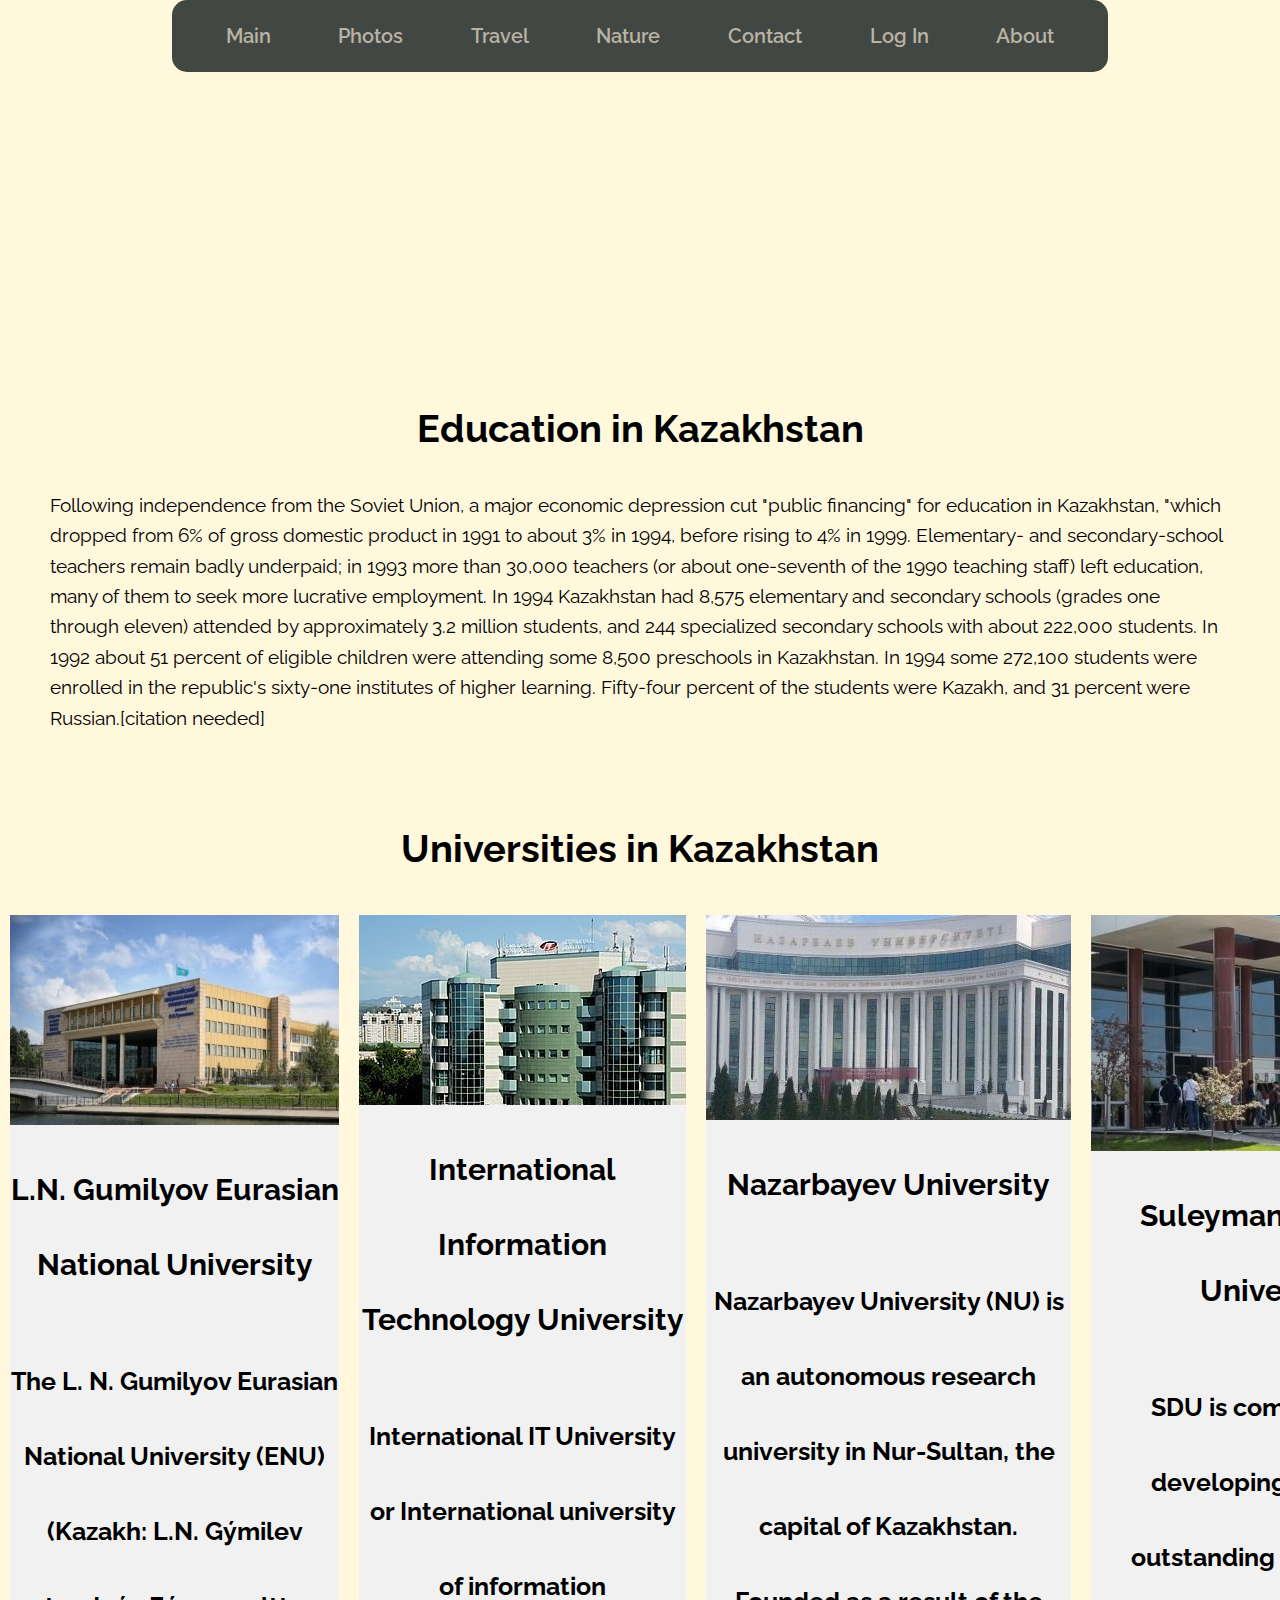
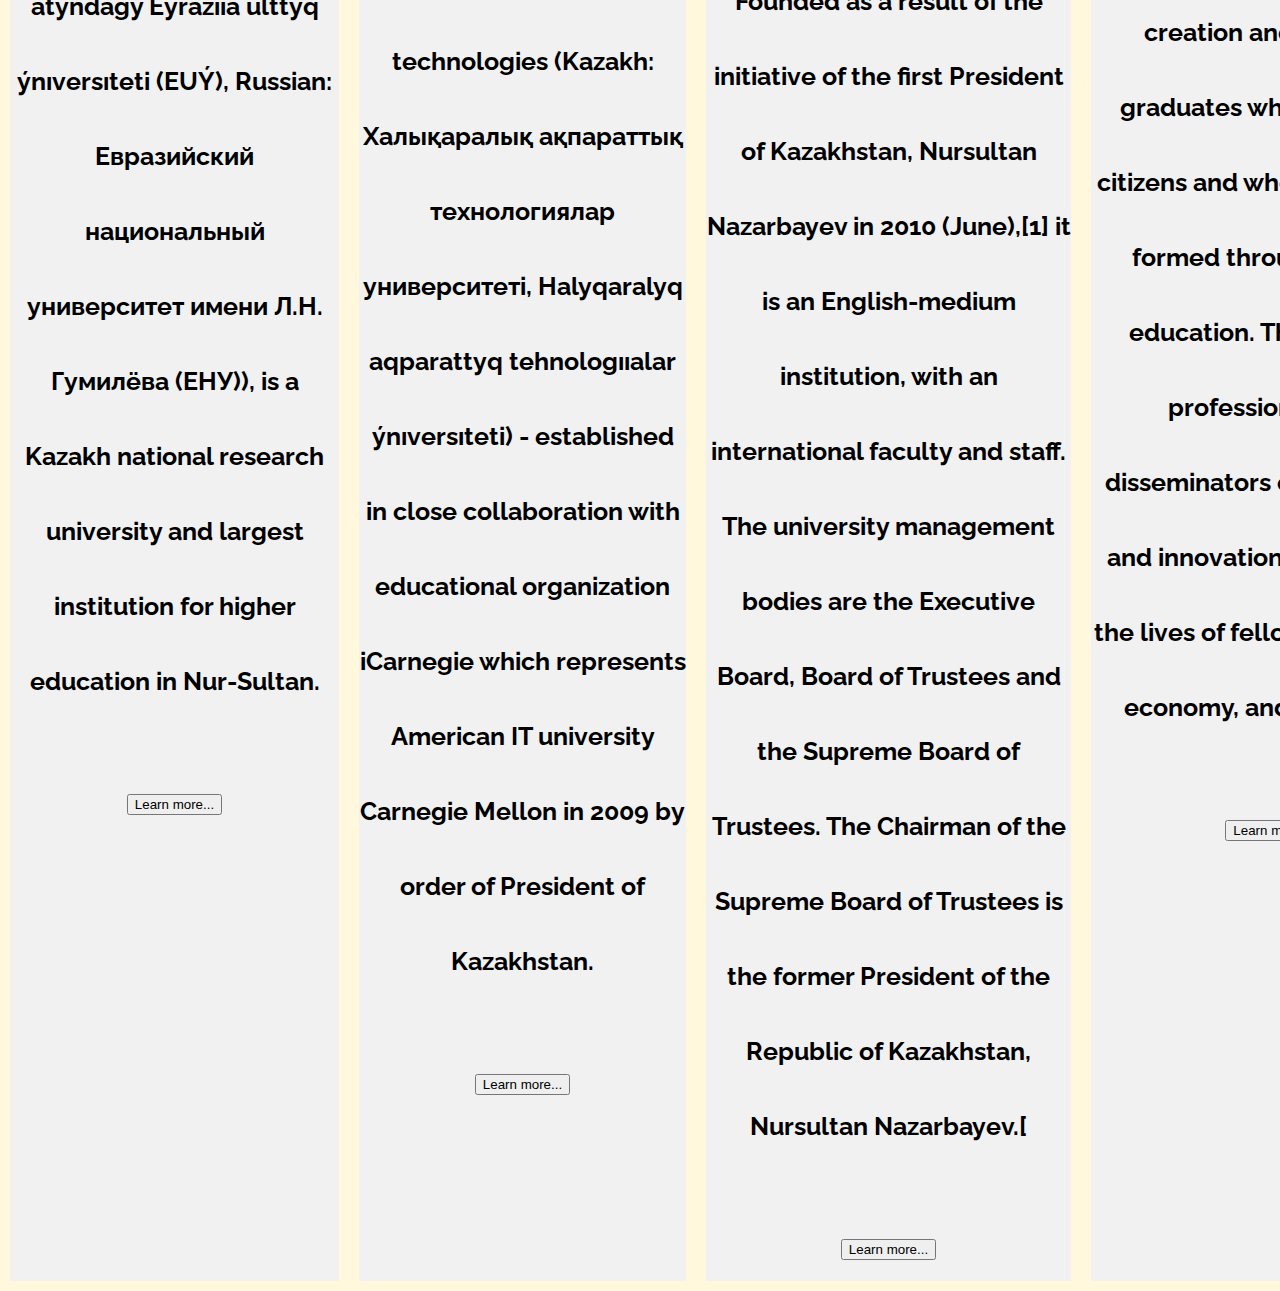
<file: education.html>
<!DOCTYPE html>
<html lang="en">
<head>
    <meta charset="UTF-8">
    <meta http-equiv="X-UA-Compatible" content="IE=edge">
    <meta name="viewport" content="width=device-width, initial-scale=1.0">
    <!-- CSS only -->
    <link href="https://cdn.jsdelivr.net/npm/bootstrap@5.1.1/dist/css/bootstrap.min.css" rel="stylesheet" integrity="sha384-F3w7mX95PdgyTmZZMECAngseQB83DfGTowi0iMjiWaeVhAn4FJkqJByhZMI3AhiU" crossorigin="anonymous">
    <link rel="stylesheet" href="assets/css/education.css">
    <link href="https://fonts.googleapis.com/css2?family=Raleway:wght@300&display=swap" rel="stylesheet">
    <link href="https://fonts.googleapis.com/css2?family=Kaushan+Script&display=swap" rel="stylesheet">
    <title>Kazakhstan</title>
</head>
<body>


    <nav class="nav">
        <a class="nav__link" href="index.html">Main</a>
          <a class="nav__link" href="photos.html">Photos</a>
          <a class="nav__link" href="travel.html">Travel</a>
          <a class="nav__link" href="nature.html">Nature</a>
          <a class="nav__link" href="contact.html">Contact</a>
          <a class="nav__link" href="login.html">Log In</a>
          <a class="nav__link" href="about.html">About</a>
    
      </nav>

      <br>
      <br><br>
      <br>
      <h1 style="display: flex;justify-content: center;">Education in Kazakhstan</h1>
    

   

<div class="inf">
    Following independence from the Soviet Union, a major economic depression 
    cut "public financing" for education in Kazakhstan, "which dropped from 6% 
    of gross domestic product in 1991 to about 3% in 1994, before rising to 4% 
    in 1999. Elementary- and secondary-school teachers remain badly underpaid;
     in 1993 more than 30,000 teachers (or about one-seventh of the 1990 teaching 
     staff) left education, many of them to seek more lucrative employment.

    In 1994 Kazakhstan had 8,575 elementary and secondary schools (grades one 
    through eleven) attended by approximately 3.2 million students, and 244
     specialized secondary schools with about 
     222,000 students. In 1992 about 51 percent of eligible children were 
     attending some 8,500 preschools in Kazakhstan. In 1994 some 272,100 
     students were enrolled in the republic's sixty-one institutes of higher 
     learning. Fifty-four percent of the students were Kazakh, and 31 percent 
     were Russian.[citation needed]
    
    
</div>
<br>
<br>
    <h1 style="display: flex;justify-content: center;">Universities in Kazakhstan</h1>

<div class="univer">
    <div>
        <img src="assets/images/enu.jpg">
        <b>L.N. Gumilyov Eurasian National University</b>
        <h5>The L. N. Gumilyov Eurasian National University (ENU) (Kazakh: L.N. Gýmilev 
            atyndaǵy Eýrazııa ulttyq ýnıversıteti (EUÝ), Russian: Евразийский национальный 
            университет имени Л.Н. Гумилёва (ЕНУ)), is a Kazakh national research university 
            and largest institution for higher education in Nur-Sultan.</h5>
            <a href="https://enu.kz/en/"><button type="button" class="btn btn-info" id="k9">Learn more...</button></a>
        </div>
    <div>
        <img src="assets/images/muit.jpg">
        <b>International Information Technology University</b>
        <h5>International IT University or International university of information technologies 
            (Kazakh: Халықаралық ақпараттық технологиялар университеті, Halyqaralyq aqparattyq 
            tehnologııalar ýnıversıteti) - established in close collaboration with educational 
            organization iCarnegie which represents American IT university Carnegie Mellon in 
            2009 by order of President of Kazakhstan. </h5>
            <a href="https://iitu.edu.kz/ru/"><button type="button" class="btn btn-info" id="k9">Learn more...</button></a>
    </div>
    <div>
        <img src="assets/images/nu.jpg">
        <b>Nazarbayev University</b>
        <h5>Nazarbayev University (NU) is an autonomous research university in 
            Nur-Sultan, the capital of Kazakhstan. Founded as a result of the 
            initiative of the first President of Kazakhstan, Nursultan Nazarbayev
             in 2010 (June),[1] it is an English-medium institution, with an
              international faculty and staff.

            The university management bodies are the Executive Board, Board of 
            Trustees and the Supreme Board of Trustees. The Chairman of the
             Supreme Board of Trustees is the former President of the Republic
              of Kazakhstan, Nursultan Nazarbayev.[</h5>
              <a href="https://nu.edu.kz/ru/"><button type="button" class="btn btn-info" id="k9">Learn more...</button></a>
    </div>  
    <div>
        <img src="assets/images/sdu.jpg">
        <b>Suleyman Demirel University</b>
        <h5>SDU is committed to developing, through outstanding knowledge 
            creation and delivery, graduates who are global citizens and 
            whose values are formed through holistic education. These skilled
             professionals and disseminators of knowledge and innovation will
              enhance the lives of fellow citizens, the economy, and the nation.</h5>
              <a href="https://sdu.edu.kz/"><button type="button" class="btn btn-info" id="k9">Learn more...</button></a>

    </div>
  </div>

</body>
</html>
</file>
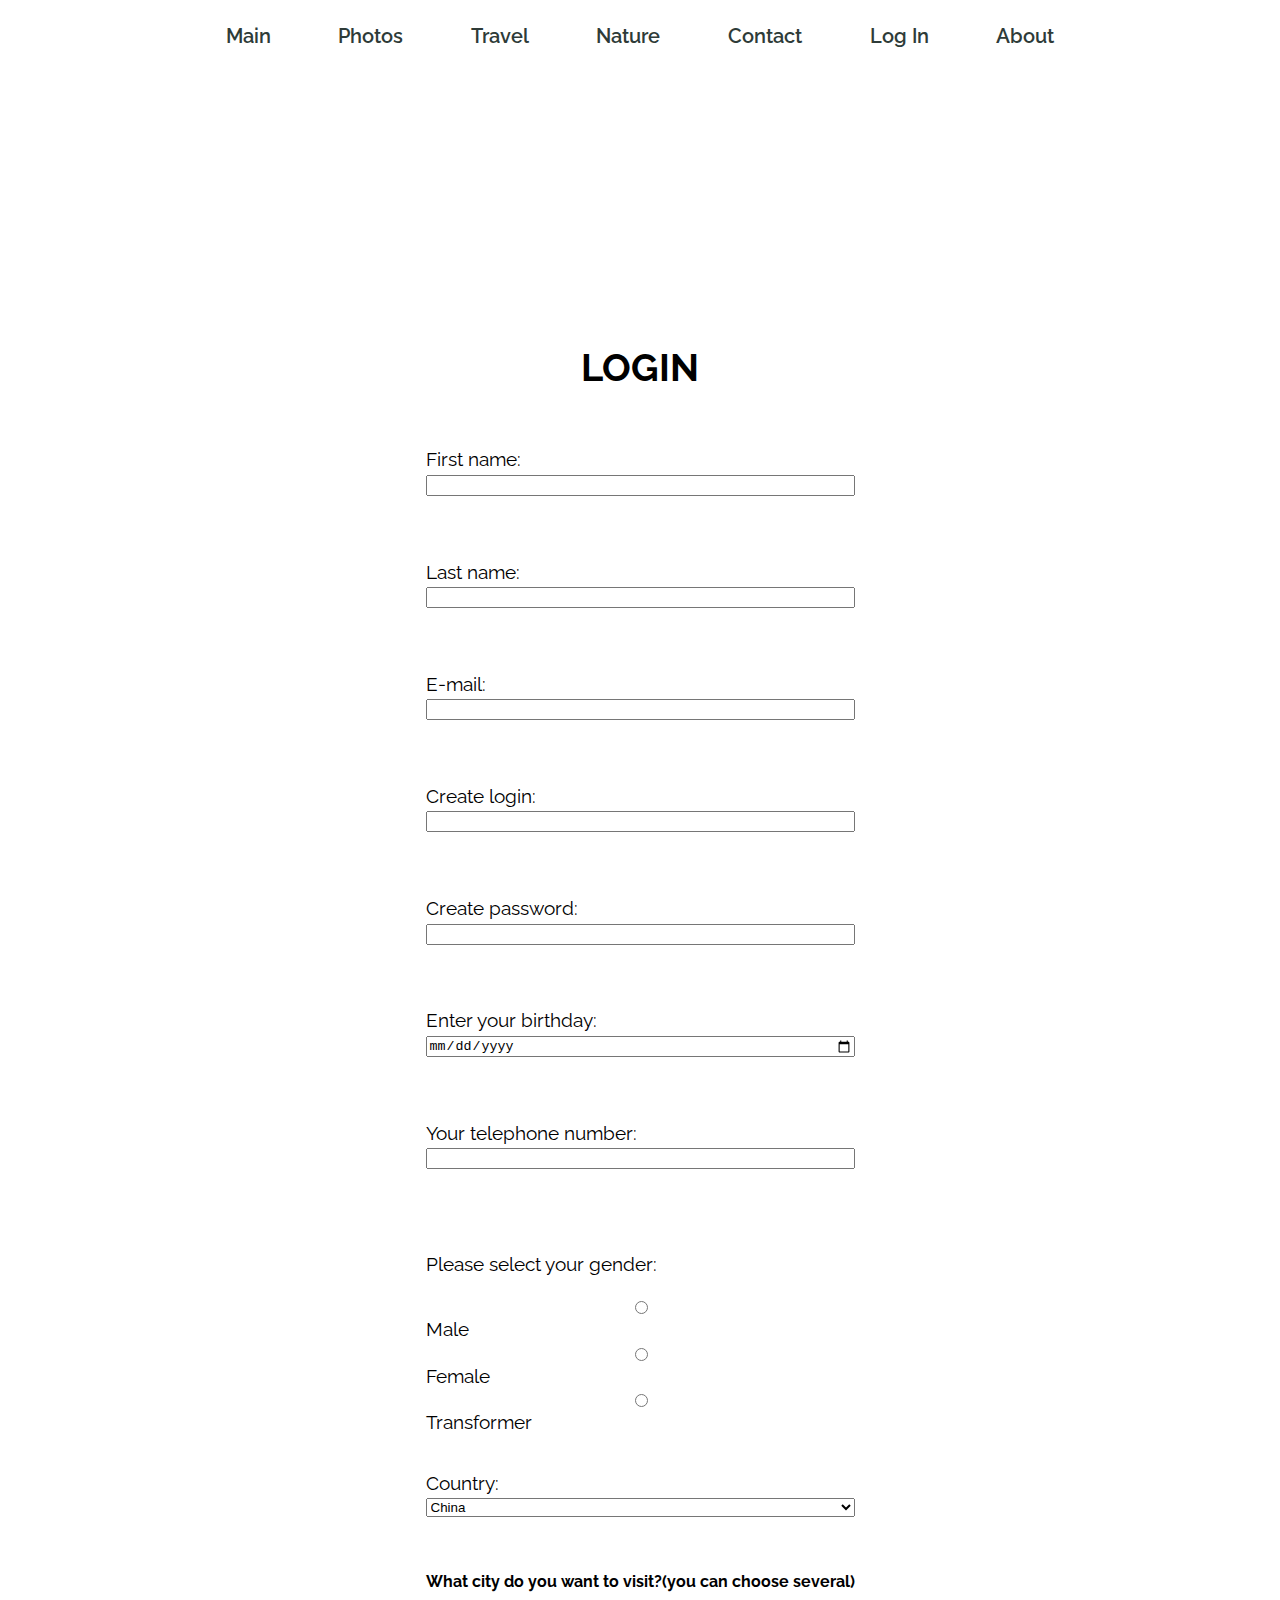
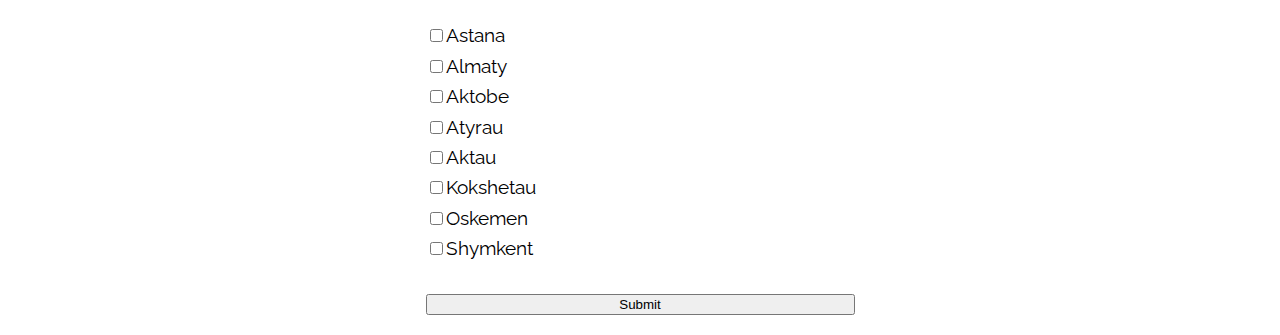
<file: login.html>
<!DOCTYPE html>
<html lang="en">
<head>
    <meta charset="UTF-8">
    <meta http-equiv="X-UA-Compatible" content="IE=edge">
    <meta name="viewport" content="width=device-width, initial-scale=1.0">
    <link href="https://fonts.googleapis.com/css2?family=Raleway:wght@300&display=swap" rel="stylesheet">
    <link href="https://fonts.googleapis.com/css2?family=Kaushan+Script&display=swap" rel="stylesheet">
    <link href="https://cdn.jsdelivr.net/npm/bootstrap@5.1.1/dist/css/bootstrap.min.css" rel="stylesheet" integrity="sha384-F3w7mX95PdgyTmZZMECAngseQB83DfGTowi0iMjiWaeVhAn4FJkqJByhZMI3AhiU" crossorigin="anonymous">
    <link rel="stylesheet" href="assets/css/login.css">
    <title>Document</title>
</head>
<body>

    

            

              <nav class="nav">
                <a class="nav__link" href="index.html">Main</a>
                  
                  <a class="nav__link" href="photos.html">Photos</a>
                  <a class="nav__link" href="travel.html">Travel</a>
                  <a class="nav__link" href="nature.html">Nature</a>
                  <a class="nav__link" href="contact.html">Contact</a>
                  <a class="nav__link" href="login.html">Log In</a>
                  <a class="nav__link" href="traditions.html">About</a>

              </nav>
<br>
<br>
              <h1 style="display: flex;justify-content: center;">LOGIN</h1>
      <div style="display: flex;justify-content: center;padding: 20px 20px 20px 20px;">
     
        <div class="information" style="display: flex;justify-content: center;flex-direction: column;">
        First name: <input type="text" name="FirstName" value=""><br>
        <br>
        Last name: <input type="text" name="LastName" value=""><br>
        <br>
        E-mail: <input type="text" name="mail" value=""><br>
        <br>
        Create login: <input type="text" name="login" value=""><br>
        <br>
        Create password: <input type="password" name="password" value=""><br>
        <br>
        Enter your birthday: <input type="date" name="bday" max="2015-01-01"><br>
        <br>
        Your telephone number: <input type="number" name="phone" value=""><br>
        <br>
        <p>Please select your gender: </p>
        <input type="radio" name="gender" value="male">Male<br>
        <input type="radio" name="gender" value="female">Female<br>
        <input type="radio" name="gender" value="transformer">Transformer<br>
        <br>
        Country:
        <select>
            <option value="cn">China</option>
            <option value="ru">Russia</option>
            <option value="us">USA</option>
            <option value="kz">Kazakhstan</option>
            <option value="jp">Japan</option>
            <option value="uk">United Kingdom</option>
            <option value="uka">Ukraine</option>
            <option value="cn">Canada</option>
            <option value="sk">South Korea</option>
            <option value="tr">Turkey</option>
            <option value="gr">Germany</option>
        </select>
        
        <h5><br>What city do you want to visit?(you can choose several) </h5>
        <form action="/action_page.php">
            <input type="checkbox" name="city1" value="Astana">Astana<br>
            <input type="checkbox" name="city2" value="Almaty">Almaty<br>
            <input type="checkbox" name="city1" value="Aktobe">Aktobe<br>
            <input type="checkbox" name="city1" value="Atyrau">Atyrau<br>
            <input type="checkbox" name="city1" value="Aktau">Aktau<br>
            <input type="checkbox" name="city1" value="Kokshetau">Kokshetau<br>
            <input type="checkbox" name="city1" value="Oskemen">Oskemen<br>
            <input type="checkbox" name="city1" value="Shymkent">Shymkent<br>
        </form>
        <br>
        <input type="submit" value="Submit">
        

    </div>
  
    </div>
</body>
</html>
</file>
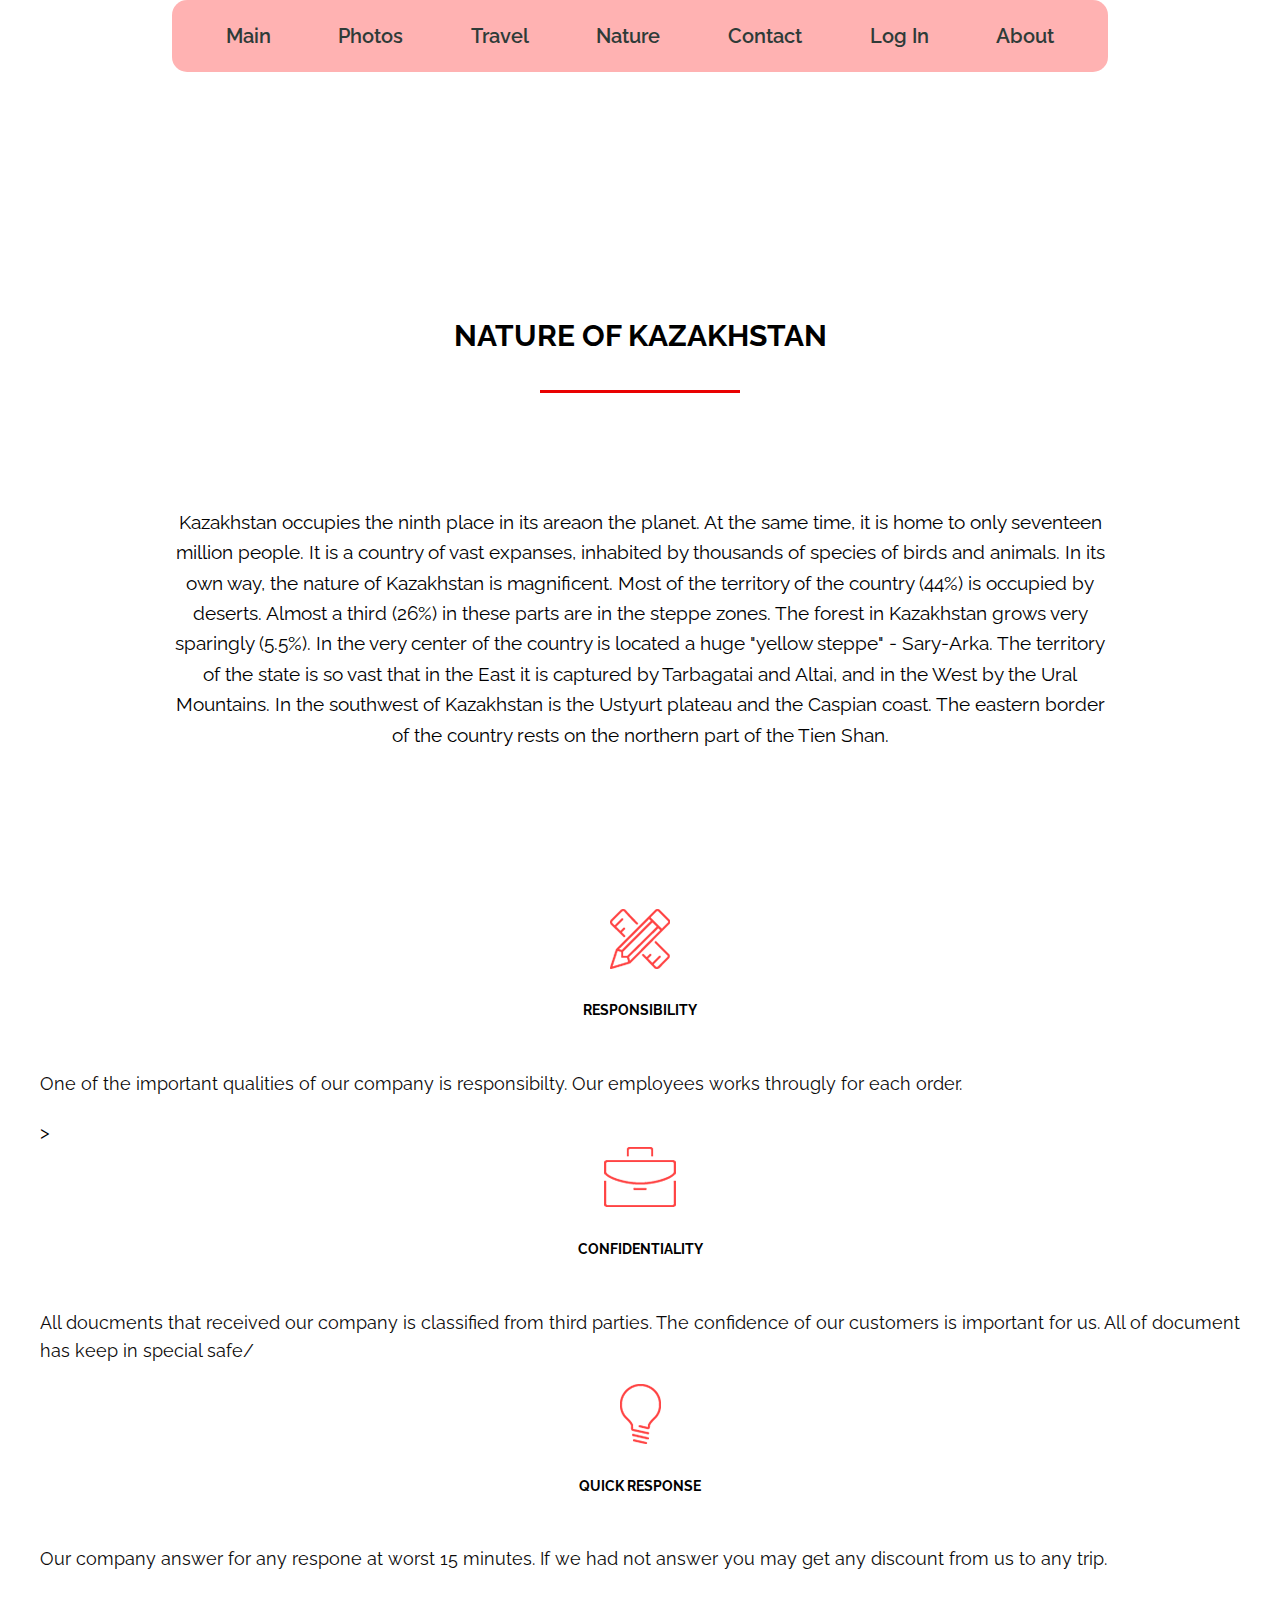
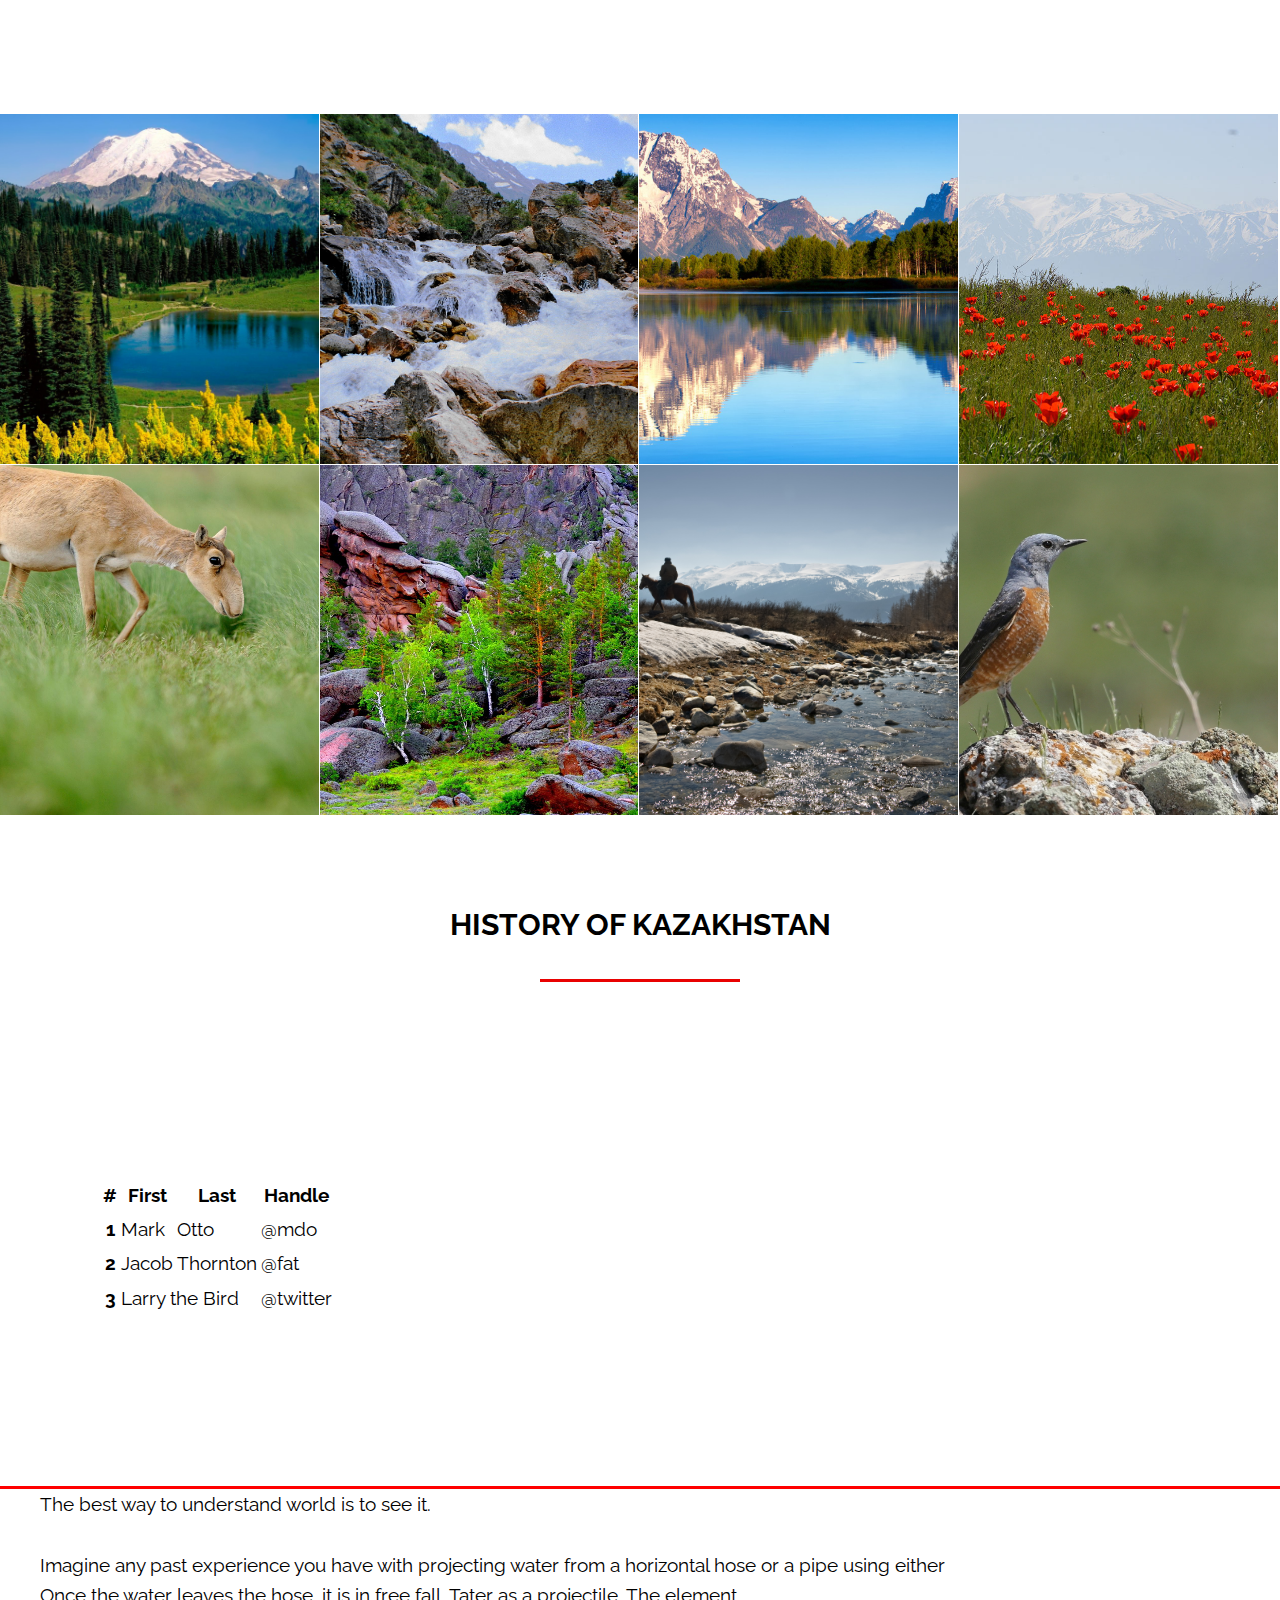
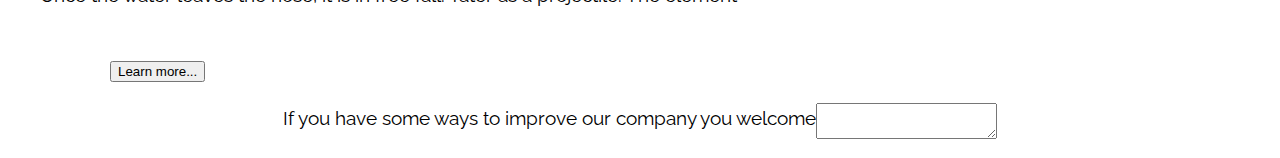
<file: nature.html>
<!DOCTYPE html>
<html lang="en">
<head>
    <meta charset="UTF-8">
    <meta http-equiv="X-UA-Compatible" content="IE=edge">
    <meta name="viewport" content="width=device-width, initial-scale=1.0">
    <link href="https://cdn.jsdelivr.net/npm/bootstrap@5.1.1/dist/css/bootstrap.min.css" rel="stylesheet" integrity="sha384-F3w7mX95PdgyTmZZMECAngseQB83DfGTowi0iMjiWaeVhAn4FJkqJByhZMI3AhiU" crossorigin="anonymous">
    <link rel="stylesheet" href="assets/css/nature.css">
    <link href="https://fonts.googleapis.com/css2?family=Raleway:wght@300&display=swap" rel="stylesheet">
    <link href="https://fonts.googleapis.com/css2?family=Kaushan+Script&display=swap" rel="stylesheet">
    <title>Document</title>
</head>
<body>

    
            
    <nav class="nav">
        <a class="nav__link" href="index.html">Main</a>
          <a class="nav__link" href="photos.html">Photos</a>
          <a class="nav__link" href="travel.html">Travel</a>
          <a class="nav__link" href="nature.html">Nature</a>
          <a class="nav__link" href="contact.html">Contact</a>
          <a class="nav__link" href="login.html">Log In</a>
          <a class="nav__link" href="about.html">About</a>

      </nav>
          

    
   
        <div class="container-1">
            <div class="section__header">
                <h2 class="section__title">
                    Nature of Kazakhstan
                </h2>
                <div class="section__text">
                    <p>Kazakhstan occupies the ninth place in its areaon the planet. At the same time, it is home to only seventeen million people. It is a country of vast expanses, inhabited by thousands of species of birds and animals. In its own way, the nature of Kazakhstan is magnificent. Most of the territory of 
                        the country (44%) is occupied by deserts. Almost a third (26%) in these parts are in the steppe zones. The forest in Kazakhstan grows very sparingly (5.5%). In the very center of the country is located a huge "yellow steppe" - Sary-Arka. The territory of the state is so vast that in the East it
                         is captured by Tarbagatai and Altai, and in the West by the Ural Mountains. In the southwest of Kazakhstan is the Ustyurt plateau and the Caspian coast. The eastern border of the country rests on the northern part of the Tien Shan.

                    </p>
                </div>
            </div>
        </div>
  


    <div class="container">
        <div class="row">
            <div class="col-sm">
                <img class ="features__icon" src="assets/images/features.png" alt="">
                <br>
                <h4 class ="features__title">Responsibility</h4>
                <br>
       <p>One of the important qualities of our company is responsibilty. Our employees works througly for each order.</p>>
            </div>
  
            <div class="col-sm">
                <img class ="features__icon" src="assets/images/features2.png" alt="">
                <br>
                <h4 class ="features__title">Confidentiality</h4>
                <br>
                <p>All doucments that received our company is classified from third parties. The confidence of our customers is important for us. All of document has keep in special safe/</p>
            </div>
  
            <div class="col-sm">
                <img class ="features__icon" src="assets/images/features3.png" alt=""> 
                <br>
                <h4 class ="features__title">Quick response</h4>
                <br>
                <p>Our company answer for any respone at worst 15 minutes. If we had not answer you may get any discount from us to any trip. </p>
            </div>
        </div>
    </div>

  <br>
  <br>
  <br>
  <br>

    <div class="works">
        <div class="works__item">
            <img class="works__photo" src="assets/images/zap11.jpg" alt="">
            <div class="works__content">
                <div class="works__title">Aksu-Zhabagli State Nature Reserve</div>
                <div class="works__text">User Interface Design</div>
            </div>
        </div>
  
        <div class="works__item">
            <img class="works__photo" src="assets/images/zap1.jpg" alt="">
            <div class="works__content">
                <div class="works__title">Almaty State   Nature Reserve of Kazakhstan</div>
                <div class="works__text">User Interface Design</div>
            </div>
        </div>
  
        <div class="works__item">
            <img class="works__photo" src="assets/images/zap3.jpg" alt="">
            <div class="works__content">
                <div class="works__title">Naurzum State Nature Reserve</div>
                <div class="works__text">User Interface Design</div>
            </div>
        </div>
  
        <div class="works__item">
            <img class="works__photo" src="assets/images/zap4.jpg" alt="">
            <div class="works__content">
                <div class="works__title">Alakolsky State Nature Reserve</div>
                <div class="works__text">User Interface Design</div>
            </div>
        </div>
  
        <div class="works__item">
            <img class="works__photo" src="assets/images/zap5.jpg" alt="">
            <div class="works__content">
                <div class="works__title">Korgalzhyn State Nature Reserve</div>
                <div class="works__text">User Interface Design</div>
            </div>
        </div>
  
        <div class="works__item">
            <img class="works__photo" src="assets/images/zap6.jpg" alt="">
            <div class="works__content">
                <div class="works__title">West Altai State Nature Reserve</div>
                <div class="works__text">User Interface Design</div>
            </div>
        </div>
  
        <div class="works__item">
            <img class="works__photo" src="assets/images/zap7.jpg" alt="">
            <div class="works__content">
                <div class="works__title">Markakol State Nature Reserve</div>
                <div class="works__text">User Interface Design</div>
            </div>
        </div>
  
        <div class="works__item">
            <img class="works__photo" src="assets/images/zap8.jpg" alt="">
            <div class="works__content">
                <div class="works__title">Ustyurt State Nature Reserve</div>
                <div class="works__text">User Interface Design</div>
            </div>
        </div>
    </div>
    

    

    <h2 class="section__title">
        History of Kazakhstan
    </h2>
    

  
    <table class="table">
        <thead>
          <tr>
            <th scope="col">#</th>
            <th scope="col">First</th>
            <th scope="col">Last</th>
            <th scope="col">Handle</th>
          </tr>
        </thead>
        <tbody>
          <tr>
            <th  scope="row">1</th>
            <td>Mark</td>
            <td>Otto</td>
            <td>@mdo</td>
          </tr>
          <tr>
            <th class="row" scope="row">2</th>
            <td>Jacob</td>
            <td>Thornton</td>
            <td>@fat</td>
          </tr>
          <tr>
            <th class="row" scope="row">3</th>
            <td colspan="2">Larry the Bird</td>
            <td>@twitter</td>
          </tr>
        </tbody>
      </table>


      <div class="line" style="width: 100%;"></div>

  
    <div class="container">
      <div class="row">
        <div class="col align-self-end">
        The best way to understand world is to see it.
        </div>
        <div class="col align-self-end">
            <br>
          Imagine any past experience you have with projecting water from a horizontal hose or a pipe using
  either
        </div>
        <div class="col align-self-end">
           Once the water leaves the hose, it is in free fall. Tater as a
  projectile. The element 
        </div>
      </div>
    </div>

    
    <div>
        <a href="https://kalpak-travel.com/blog/top-places-kazakhstan/"><button type="button" class="btn btn-info" id="k9">Learn more...</button></a>
      </div>
    <script src="https://cdn.jsdelivr.net/npm/bootstrap@5.1.1/dist/js/bootstrap.bundle.min.js" integrity="sha384-/bQdsTh/da6pkI1MST/rWKFNjaCP5gBSY4sEBT38Q/9RBh9AH40zEOg7Hlq2THRZ" crossorigin="anonymous"></script>

    <p style="display: flex;justify-content: baseline;justify-content: center;">If you have some ways to improve our company you welcome <textarea></textarea></p>
</body>
</html>
</file>
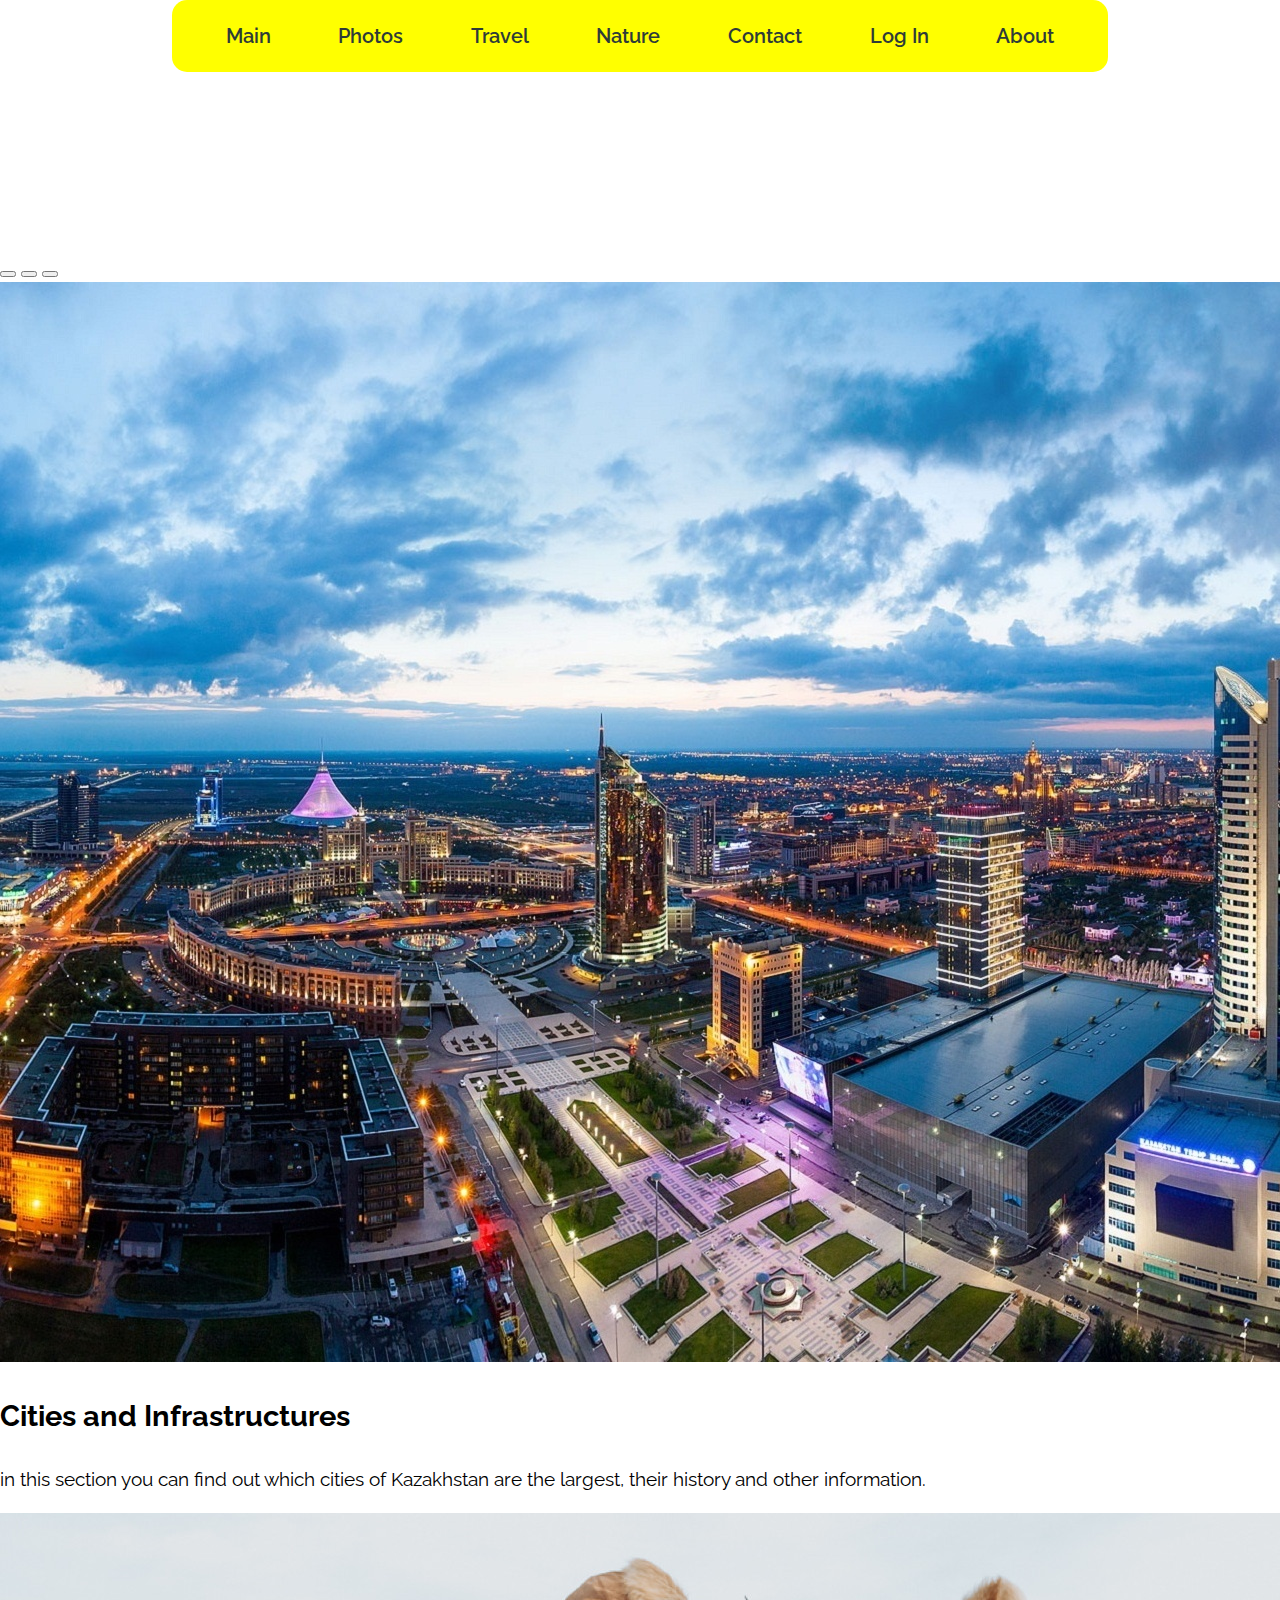
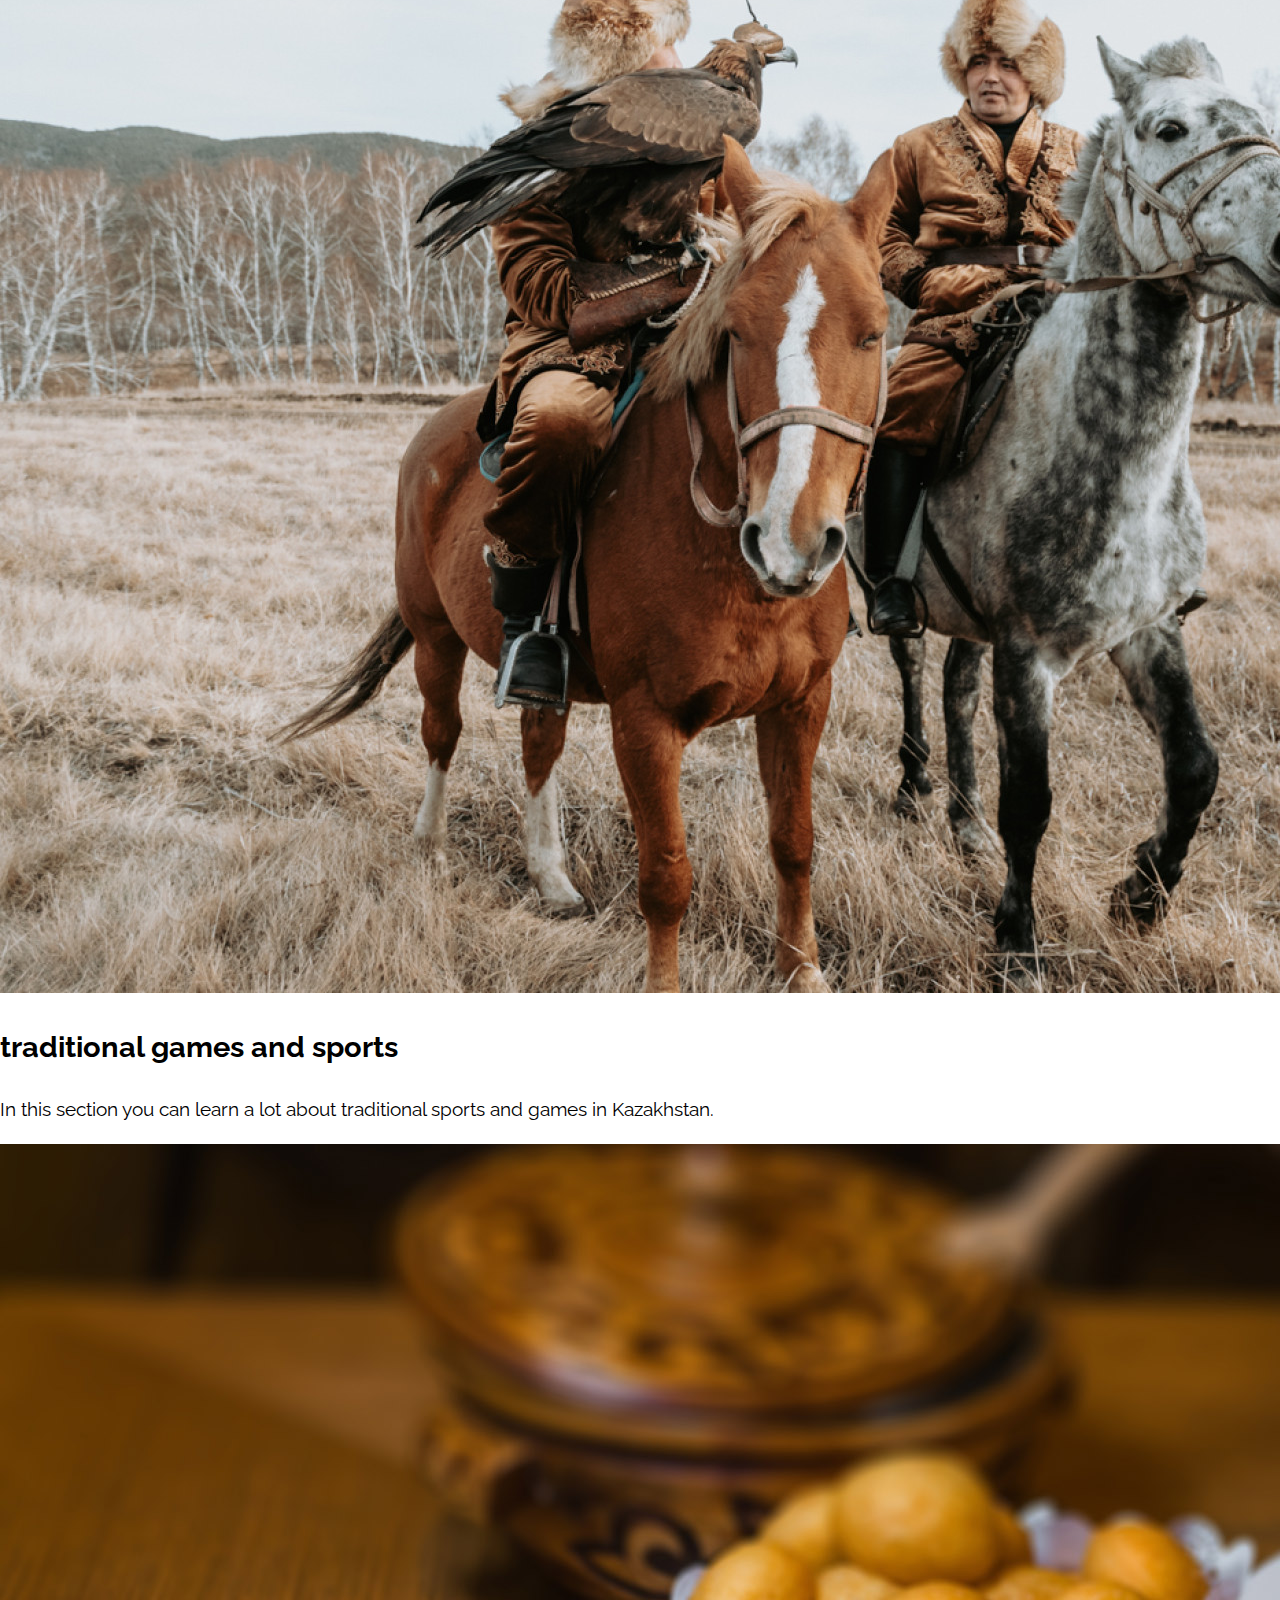
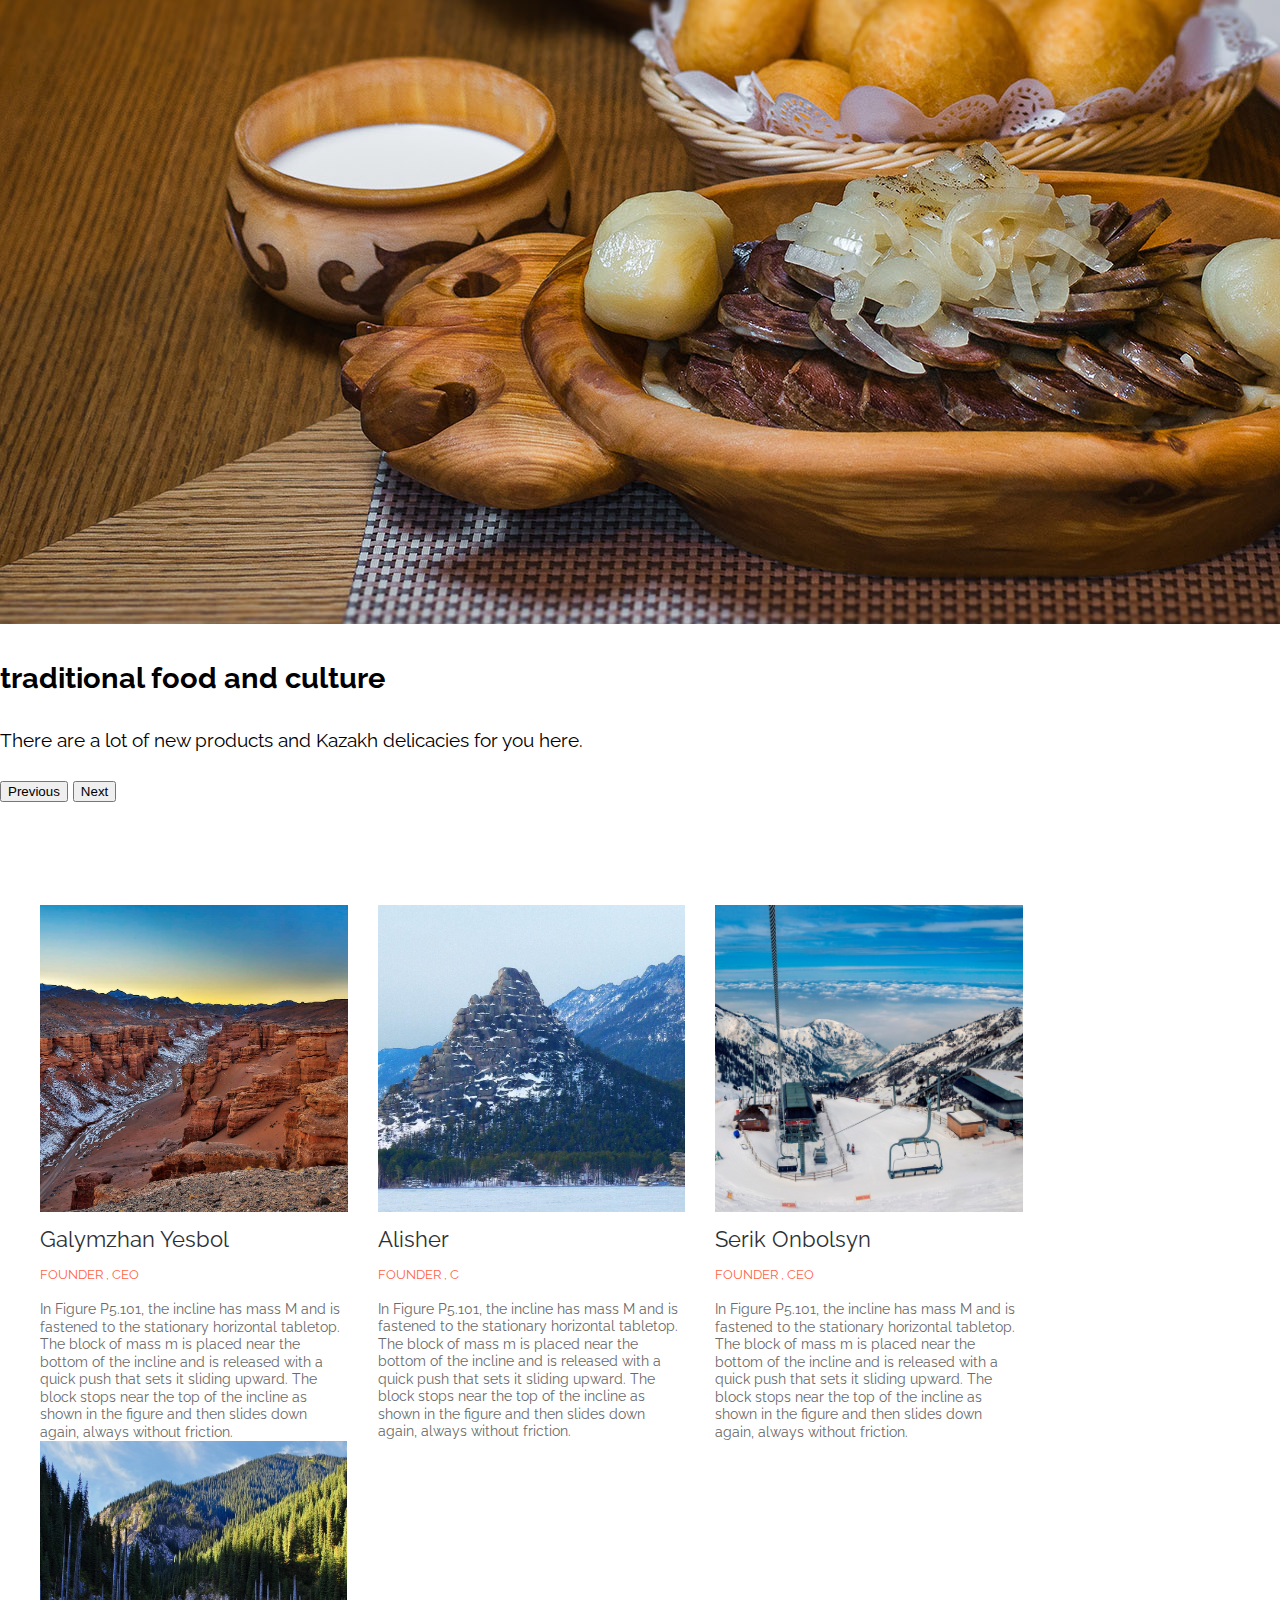
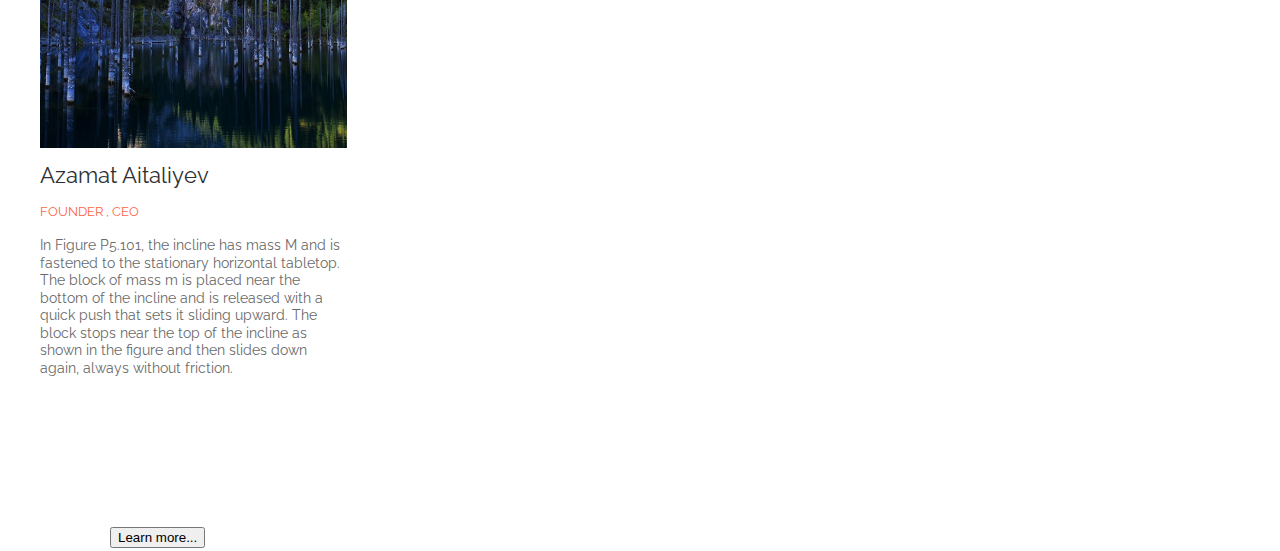
<file: photos.html>
<!DOCTYPE html>
<html lang="en">
<head>
    <meta charset="UTF-8">
    <meta http-equiv="X-UA-Compatible" content="IE=edge">
    <meta name="viewport" content="width=device-width, initial-scale=1.0">
    <link rel="stylesheet" href="assets/css/photos.css">
    <link href="https://fonts.googleapis.com/css2?family=Raleway:wght@300&display=swap" rel="stylesheet">
    <link href="https://fonts.googleapis.com/css2?family=Kaushan+Script&display=swap" rel="stylesheet">
    <link href="https://cdn.jsdelivr.net/npm/bootstrap@5.1.1/dist/css/bootstrap.min.css" rel="stylesheet" integrity="sha384-F3w7mX95PdgyTmZZMECAngseQB83DfGTowi0iMjiWaeVhAn4FJkqJByhZMI3AhiU" crossorigin="anonymous">
    <title>Document</title>
</head>


<body>

    
   
                

  <nav class="nav">
    <a class="nav__link" href="index.html">Main</a>
      <a class="nav__link" href="photos.html">Photos</a>
      <a class="nav__link" href="travel.html">Travel</a>
      <a class="nav__link" href="nature.html">Nature</a>
      <a class="nav__link" href="contact.html">Contact</a>
      <a class="nav__link" href="login.html">Log In</a>
      <a class="nav__link" href="about.html">About</a>

  </nav>
          

    <div id="carouselExampleCaptions" class="carousel slide" data-bs-ride="carousel">
        <div class="carousel-indicators">
          <button type="button" data-bs-target="#carouselExampleCaptions" data-bs-slide-to="0" class="active" aria-current="true" aria-label="Slide 1"></button>
          <button type="button" data-bs-target="#carouselExampleCaptions" data-bs-slide-to="1" aria-label="Slide 2"></button>
          <button type="button" data-bs-target="#carouselExampleCaptions" data-bs-slide-to="2" aria-label="Slide 3"></button>
        </div>
        <div class="carousel-inner">
          <div class="carousel-item active">
            <img src="assets/images/BIM1i.jpg" class="d-block w-100" alt="...">
            <div class="carousel-caption d-none d-md-block">
              <h2 class="theme">Сities and Infrastructures</h2>
              <p class="theme">in this section you can find out which cities of Kazakhstan are the largest, their history and other information.</p>
            </div>
          </div>
          <div class="carousel-item">
            <img src="assets/images/BIM3i.jpeg" class="d-block w-100" alt="...">
            <div class="carousel-caption d-none d-md-block">
              <h2 class="theme">traditional games and sports </h2>
              <p class="theme">In this section you can learn a lot about traditional sports and games in Kazakhstan.</p>
            </div>
          </div>
          <div class="carousel-item">
            <img src="assets/images/BIM2I.jpg" class="d-block w-100" alt="...">
            <div class="carousel-caption d-none d-md-block">
              <h2 class="theme">traditional food and culture</h2>
              <p class="theme">There are a lot of new products and Kazakh delicacies for you here.</p>
            </div>
          </div>
        </div>
        <button class="carousel-control-prev" type="button" data-bs-target="#carouselExampleCaptions" data-bs-slide="prev">
          <span class="carousel-control-prev-icon" aria-hidden="true"></span>
          <span class="visually-hidden">Previous</span>
        </button>
        <button class="carousel-control-next" type="button" data-bs-target="#carouselExampleCaptions" data-bs-slide="next">
          <span class="carousel-control-next-icon" aria-hidden="true"></span>
          <span class="visually-hidden">Next</span>
        </button>
      </div>

      <div class="team">
        <div class="container">
            <div class="team__inner">
                <div class="team__item">
                    <img class="team__photo" src="assets/images/charyn.jpg" >
  
                    <div class="team__name">Galymzhan Yesbol</div>
                    <div class="team__prof">Founder , CEO</div>
                    <div class="team__text">In Figure P5.101, the incline has mass M and is fastened to the stationary horizontal tabletop. The block
                        of mass m is placed near the bottom of the incline and
                        is released with a quick push that sets it sliding
                        upward. The block stops near the top of the incline as
                        shown in the figure and then slides down again,
                        always without friction.  </div>
                    <div class="team__social"></div>
                </div>
  
                <div class="team__item">
                    <img class="team__photo" src="assets/images/okzhetpes.jpg" >
  
                    <div class="team__name">Alisher</div>
                    <div class="team__prof">Founder , C</div>
                    <div class="team__text">In Figure P5.101, the incline has mass M and is fastened to the stationary horizontal tabletop. The block
                        of mass m is placed near the bottom of the incline and
                        is released with a quick push that sets it sliding
                        upward. The block stops near the top of the incline as
                        shown in the figure and then slides down again,
                        always without friction.  </div>
                    <div class="team__social"></div>
                </div>
  
                <div class="team__item">
                    <img class="team__photo" src="assets/images/shynbulak.jpg" >
  
                    <div class="team__name">Serik Onbolsyn</div>
                    <div class="team__prof">Founder , CEO</div>
                    <div class="team__text">In Figure P5.101, the incline has mass M and is fastened to the stationary horizontal tabletop. The block
                        of mass m is placed near the bottom of the incline and
                        is released with a quick push that sets it sliding
                        upward. The block stops near the top of the incline as
                        shown in the figure and then slides down again,
                        always without friction.  </div>
                    <div class="team__social"></div>
                </div>
  
                <div class="team__item">
                    <img class="team__photo" src="assets/images/kayindy.jpg" >
  
                    <div class="team__name">Azamat Aitaliyev</div>
                    <div class="team__prof">Founder , CEO</div>
                    <div class="team__text">In Figure P5.101, the incline has mass M and is fastened to the stationary horizontal tabletop. The block
                        of mass m is placed near the bottom of the incline and
                        is released with a quick push that sets it sliding
                        upward. The block stops near the top of the incline as
                        shown in the figure and then slides down again,
                        always without friction.  </div>
                    <div class="team__social"></div>
                </div>
            </div>
        </div>
    </div>
    <div>
      <a href="https://www.advantour.com/kazakhstan/nature.htm"><button type="button" class="btn btn-info" id="p9">Learn more...</button></a>

    </div>
  


      <script src="https://cdn.jsdelivr.net/npm/bootstrap@5.1.1/dist/js/bootstrap.bundle.min.js" integrity="sha384-/bQdsTh/da6pkI1MST/rWKFNjaCP5gBSY4sEBT38Q/9RBh9AH40zEOg7Hlq2THRZ" crossorigin="anonymous"></script>
</body>
</html>
</file>
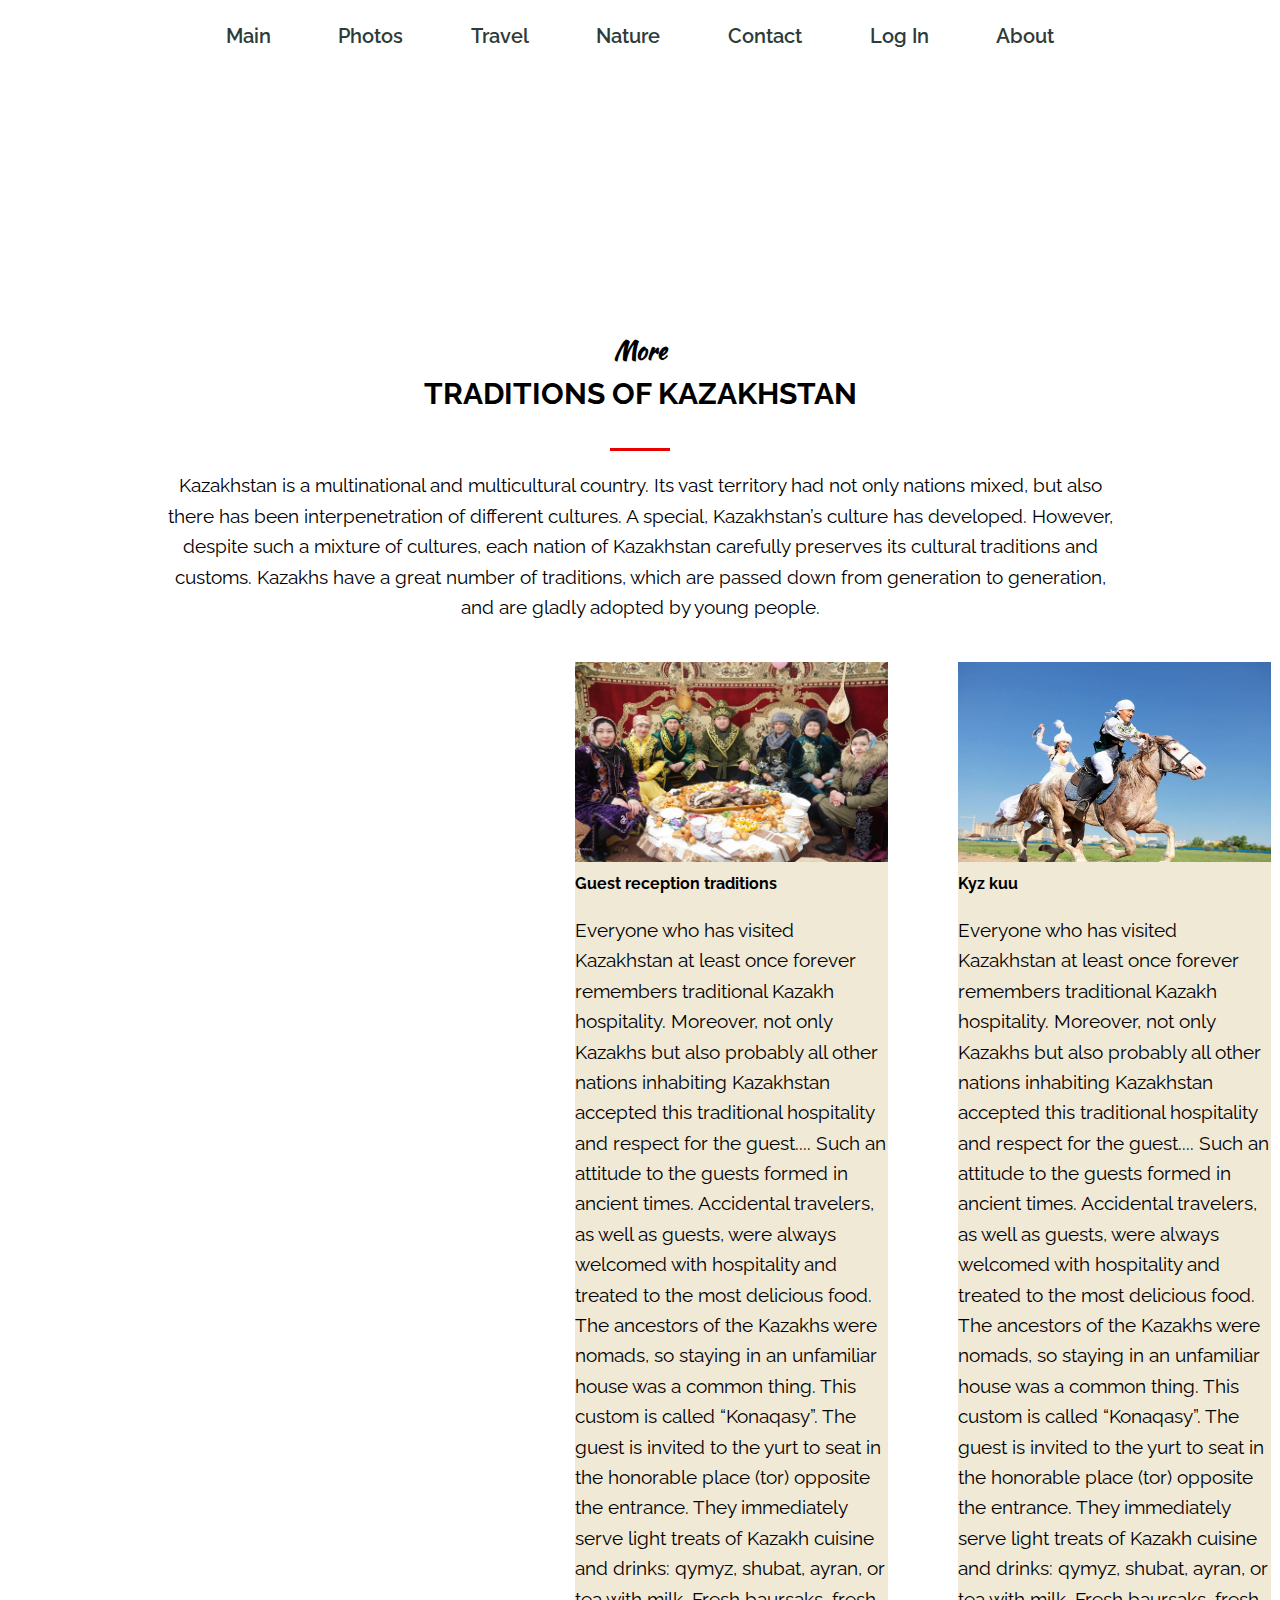
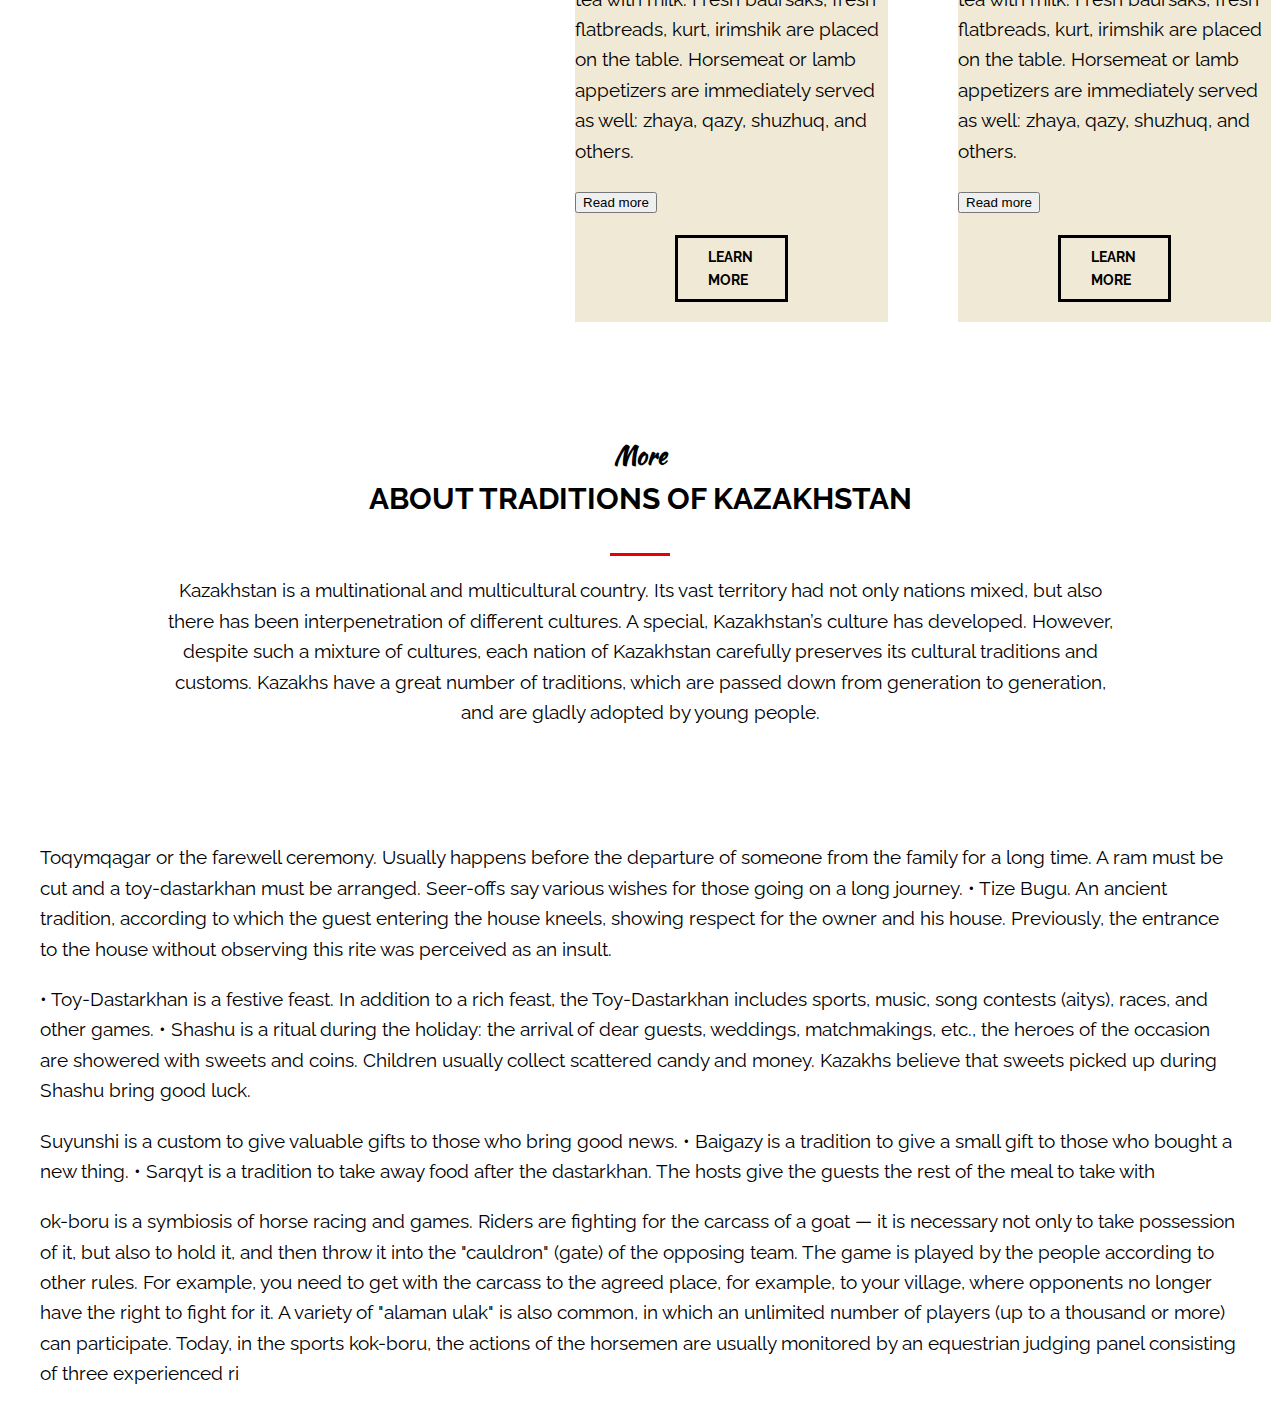
<file: traditions.html>
<!DOCTYPE html>
<html lang="en">
<head>
    <meta charset="UTF-8">
    <meta http-equiv="X-UA-Compatible" content="IE=edge">
    <meta name="viewport" content="width=device-width, initial-scale=1.0">
    <!-- CSS only -->
  
    <link rel="stylesheet" href="assets/css/traditions.css">
    <link href="https://fonts.googleapis.com/css2?family=Raleway:wght@300&display=swap" rel="stylesheet">
    <link href="https://fonts.googleapis.com/css2?family=Kaushan+Script&display=swap" rel="stylesheet">
    <title>Kazakhstan</title>

    <script>
        function myFunction() {
  var dots = document.getElementById("dots");
  var moreText = document.getElementById("more");
  var btnText = document.getElementById("myBtn");

  if (dots.style.display === "none") {
    dots.style.display = "inline";
    btnText.innerHTML = "Read more"; 
    moreText.style.display = "none";
  } else {
    dots.style.display = "none";
    btnText.innerHTML = "Read less"; 
    moreText.style.display = "inline";
  }
}


function myFunction1() {
  var dots = document.getElementById("dots1");
  var moreText = document.getElementById("more1");
  var btnText = document.getElementById("myBtn1");

  if (dots.style.display === "none") {
    dots.style.display = "inline";
    btnText.innerHTML = "Read more"; 
    moreText.style.display = "none";
  } else {
    dots.style.display = "none";
    btnText.innerHTML = "Read less"; 
    moreText.style.display = "inline";
  }
}


function myFunction2() {
  var dots = document.getElementById("dots2");
  var moreText = document.getElementById("more2");
  var btnText = document.getElementById("myBtn2");

  if (dots.style.display === "none") {
    dots.style.display = "inline";
    btnText.innerHTML = "Read more"; 
    moreText.style.display = "none";
  } else {
    dots.style.display = "none";
    btnText.innerHTML = "Read less"; 
    moreText.style.display = "inline";
  }
}


function myFunction3() {
  var dots = document.getElementById("dots3");
  var moreText = document.getElementById("more3");
  var btnText = document.getElementById("myBtn3");

  if (dots.style.display === "none") {
    dots.style.display = "inline";
    btnText.innerHTML = "Read more"; 
    moreText.style.display = "none";
  } else {
    dots.style.display = "none";
    btnText.innerHTML = "Read less"; 
    moreText.style.display = "inline";
  }
}
    </script>
</head>
<body>

    
                

                <nav class="nav">
                  <a class="nav__link" href="index.html">Main</a>
                    <a class="nav__link" href="photos.html">Photos</a>
                    <a class="nav__link" href="travel.html">Travel</a>
                    <a class="nav__link" href="nature.html">Nature</a>
                    <a class="nav__link" href="contact.html">Contact</a>
                    <a class="nav__link" href="login.html">Log In</a>
                    <a class="nav__link" href="about.html">About</a>
        
                </nav>
           

    <section class="section">
        <div class="container">
            <div class="section__header">
                <h3  class="section__suptitle" style="bottom: 30px;" >
                    More
                </h3>
                <h2 class="section__title">
                    Traditions of Kazakhstan
                </h2>
                <div class="section__text">
                    <p>Kazakhstan is a multinational and multicultural country. Its vast territory had not only nations mixed, but also there has been interpenetration of different cultures. A special, Kazakhstan’s culture has developed.

                        However, despite such a mixture of cultures, each nation of Kazakhstan carefully preserves its cultural traditions and customs. Kazakhs have a great number of traditions, which are passed down from generation to generation, and are gladly adopted by young people.</p>
                </div>
            </div>
        </div>
    </section>


    <div class="flex__container">
        
        <div class="item"> <img class="flex__image" src="assets/images/guest.jpg">  <div class="card-body">
            <h5 class="card-title">Guest reception traditions</h5>
            <p class="card-text">
                Everyone who has visited Kazakhstan at least once forever remembers traditional Kazakh hospitality. Moreover, not only Kazakhs but also probably all other nations inhabiting Kazakhstan accepted this traditional hospitality and respect for the guest.<span id="dots">...</span><span id="more">
                
                Such an attitude to the guests formed in ancient times. Accidental travelers, as well as guests, were always welcomed with hospitality and treated to the most delicious food. The ancestors of the Kazakhs were nomads, so staying in an unfamiliar house was a common thing. This custom is called “Konaqasy”.
                
                The guest is invited to the yurt to seat in the honorable place (tor) opposite the entrance. They immediately serve light treats of Kazakh cuisine and drinks: qymyz, shubat, ayran, or tea with milk. Fresh baursaks, fresh flatbreads, kurt, irimshik are placed on the table. Horsemeat or lamb appetizers are immediately served as well: zhaya, qazy, shuzhuq, and others.</span> </p>
                <button onclick="myFunction()" id="myBtn">Read more</button>
            </div> 
          <a class="btn" href="https://www.welcome.kz/en/kazakhstan/culture">learn More</a></div>


        <div class="item"> <img  class="flex__image" src="assets/images/kiz kuu.jpg">
            <div class="card-body">
                <h5 class="card-title">Kyz kuu</h5>
                <p class="card-text">Everyone who has visited Kazakhstan at least once forever remembers traditional Kazakh hospitality. Moreover, not only Kazakhs but also probably all other nations inhabiting Kazakhstan accepted this traditional hospitality and respect for the guest.<span id="dots1">...</span><span id="more1">
                
                    Such an attitude to the guests formed in ancient times. Accidental travelers, as well as guests, were always welcomed with hospitality and treated to the most delicious food. The ancestors of the Kazakhs were nomads, so staying in an unfamiliar house was a common thing. This custom is called “Konaqasy”.
                    
                    The guest is invited to the yurt to seat in the honorable place (tor) opposite the entrance. They immediately serve light treats of Kazakh cuisine and drinks: qymyz, shubat, ayran, or tea with milk. Fresh baursaks, fresh flatbreads, kurt, irimshik are placed on the table. Horsemeat or lamb appetizers are immediately served as well: zhaya, qazy, shuzhuq, and others.</span></p>
                    <button onclick="myFunction1()" id="myBtn1">Read more</button>
                </div>
            
              <a class="btn" href="https://www.welcome.kz/en/kazakhstan/culture">learn More</a></div>


        <div class="item">  <img   class="flex__image" src="assets/images/betashar.jpg">
            <div class="card-body">
                <h5 class="card-title">Betashar</h5>
                <p class="card-text">Everyone who has visited Kazakhstan at least once forever remembers traditional Kazakh hospitality. Moreover, not only Kazakhs but also probably all other nations inhabiting Kazakhstan accepted this traditional hospitality and respect for the guest.<span id="dots2">...</span><span id="more2">
                
                    Such an attitude to the guests formed in ancient times. Accidental travelers, as well as guests, were always welcomed with hospitality and treated to the most delicious food. The ancestors of the Kazakhs were nomads, so staying in an unfamiliar house was a common thing. This custom is called “Konaqasy”.
                    
                    The guest is invited to the yurt to seat in the honorable place (tor) opposite the entrance. They immediately serve light treats of Kazakh cuisine and drinks: qymyz, shubat, ayran, or tea with milk. Fresh baursaks, fresh flatbreads, kurt, irimshik are placed on the table. Horsemeat or lamb appetizers are immediately served as well: zhaya, qazy, shuzhuq, and others.</span></p>
                    <button onclick="myFunction2()" id="myBtn2">Read more</button>
                </div>
              <a class="btn" href="https://www.welcome.kz/en/kazakhstan/culture">learn More</a></div>


        <div class="item"> <img   class="flex__image" src="assets/images/kokpar.jpg">
            <div class="card-body">
                <h5 class="card-title">Kokpar</h5>
                <p class="card-text">Everyone who has visited Kazakhstan at least once forever remembers traditional Kazakh hospitality. Moreover, not only Kazakhs but also probably all other nations inhabiting Kazakhstan accepted this traditional hospitality and respect for the guest.<span id="dots3">...</span><span id="more3">
                
                    Such an attitude to the guests formed in ancient times. Accidental travelers, as well as guests, were always welcomed with hospitality and treated to the most delicious food. The ancestors of the Kazakhs were nomads, so staying in an unfamiliar house was a common thing. This custom is called “Konaqasy”.
                    
                    The guest is invited to the yurt to seat in the honorable place (tor) opposite the entrance. They immediately serve light treats of Kazakh cuisine and drinks: qymyz, shubat, ayran, or tea with milk. Fresh baursaks, fresh flatbreads, kurt, irimshik are placed on the table. Horsemeat or lamb appetizers are immediately served as well: zhaya, qazy, shuzhuq, and others.</span></p>
                    <button onclick="myFunction3()" id="myBtn3">Read more</button>
                </div>
              <a class="btn" href="https://www.welcome.kz/en/kazakhstan/culture">learn More</a>
            </div>
    </div>
   

    <section class="section">
        <div class="container">
            <div class="section__header">
                <h3  class="section__suptitle" style="bottom: 30px;" >
                    More
                </h3>
                <h2 class="section__title">
                    About traditions of Kazakhstan
                </h2>
                <div class="section__text">
                    <p><div class="section__text">
                    <p>Kazakhstan is a multinational and multicultural country. Its vast territory had not only nations mixed, but also there has been interpenetration of different cultures. A special, Kazakhstan’s culture has developed.

                        However, despite such a mixture of cultures, each nation of Kazakhstan carefully preserves its cultural traditions and customs. Kazakhs have a great number of traditions, which are passed down from generation to generation, and are gladly adopted by young people.</p>
                </div></p>
                </div>
            </div>
        </div>
    </section>


   <div class="container">
    <div class="row">
      <div class="col" style="    margin: 20px 0px;">  Toqymqagar or the farewell ceremony. Usually happens before the departure of someone from the family for a long time. A ram must be cut and a toy-dastarkhan must be arranged. Seer-offs say various wishes for those going on a long journey.
        •    Tize Bugu. An ancient tradition, according to which the guest entering the house kneels, showing respect for the owner and his house. Previously, the entrance to the house without observing this rite was perceived as an insult.</div>
      <div class="col"  style="    margin: 20px 0px;">•    Toy-Dastarkhan is a festive feast. In addition to a rich feast, the Toy-Dastarkhan includes sports, music, song contests (aitys), races, and other games.
        •    Shashu is a ritual during the holiday: the arrival of dear guests, weddings, matchmakings, etc., the heroes of the occasion are showered with sweets and coins. Children usually collect scattered candy and money. Kazakhs believe that sweets picked up during Shashu bring good luck.</div>
      <div class="w-100"></div>
      <div class="col"  style="    margin: 20px 0px;"> Suyunshi is a custom to give valuable gifts to those who bring good news.
        •    Baigazy is a tradition to give a small gift to those who bought a new thing.
        •    Sarqyt is a tradition to take away food after the dastarkhan. The hosts give the guests the rest of the meal to take with</div>
      <div class="col"  style="    margin: 20px 0px;">ok-boru is a symbiosis of horse racing and games. Riders are fighting for the carcass of a goat — it is necessary not only to take possession of it, but also to hold it, and then throw it into the "cauldron" (gate) of the opposing team. The game is played by the people according to other rules. For example, you need to get with the carcass to the agreed place, for example, to your village, where opponents no longer have the right to fight for it. A variety of "alaman ulak" is also common, in which an unlimited number of players (up to a thousand or more) can participate. Today, in the sports kok-boru, the actions of the horsemen are usually monitored by an equestrian judging panel consisting of three experienced ri</div>
    </div>
  </div>

   <script src="https://cdn.jsdelivr.net/npm/bootstrap@5.1.1/dist/js/bootstrap.bundle.min.js" integrity="sha384-/bQdsTh/da6pkI1MST/rWKFNjaCP5gBSY4sEBT38Q/9RBh9AH40zEOg7Hlq2THRZ" crossorigin="anonymous"></script>
    
</body>
</file>
<file: assets/css/education.css>
body{

    background-color: cornsilk;
    font-family: 'Montserrat', sans-serif;

    font-size: 15px;
    color:
    rgb(51, 51, 51) 
    rgb(51, 51, 51);
    line-height: 1.6;

    margin: 0;
    font-size: 19px;
    font-family: 'Raleway', sans-serif;
}
*::before
*::after
*{
    box-sizing: border-box;
}





.container {
    width: 100%;
    max-width:  1200px;
    margin: 0 auto;
}


nav{
    width: 70vw;
     display: flex;
    background-color:  #151B1f;
     padding: 20px;
     border-radius: 15px;
     justify-content: center;
    margin: auto;
     align-items: center;
     margin-bottom: 180px ;
     margin-top: 0px;
    opacity: 0.8;
    

     
 }
 
 
 .nav__link{
    color:#a7a397;
 text-decoration: none;
 padding: 0 25px;
 font-weight: 600;
 font-size: 20px;
 margin: auto;
 }
 
 
 
 
 @media screen and (max-width:600px){
     nav{
         max-width: 100%;
         flex-direction: column;
          
     }
     .nav__link{
         padding: 20px 30px;
     }
     .nav >a{
      padding-top: 5px;
      padding-bottom: 5px;
     }
     
     
    
 }
.nav__link:hover {
    color: 
    rgb(26, 214, 142);
}
 .nav__link:hover:after {
    display: block;
 }
.edu 
{
    margin-top:100px;
    margin-left: 500px;
}
.inf
{
    margin-top: 30px;
    margin-left: 50px;
    margin-right: 50px;
}

.univer {
    display: flex;
    flex-wrap: nowrap;
    margin-top: 10px;
  }
  
  .univer > div {
    background-color: #f1f1f1;
    width: 500px;
    margin: 10px;
    text-align: center;
    line-height: 75px;
    font-size: 30px;
  }

  @media screen and (max-width:850px){
  .univer{
      flex-direction: column;
  }
  h1{
      width: 100%;
  }

    
    
   
}
</file>
<file: assets/css/login.css>
body{

  
    font-family: 'Montserrat', sans-serif;

    font-size: 15px;
    color:
    rgb(51, 51, 51) 
    rgb(51, 51, 51);
    line-height: 1.6;

    margin: 0;
    font-size: 19px;
    font-family: 'Raleway', sans-serif;
}
*::before
*::after
*{
    box-sizing: border-box;
}

.header {
    background-color: rgba(0,0,0,0.2);
    width: 100%;
    top: 0;
    left: 0;
    right: 0;
    z-index: 1000;
}

.header__inner{
   
    display: flex;
    justify-content: space-between;
    align-items: center;
    
}

.header__logo{
    font-size: 30px;
    color: 
    rgb(255, 255, 255);
}

nav{
    width: 70vw;
     display: flex;
     background-color: none;
     padding: 20px;
     border-radius: 15px;
     justify-content: center;
    margin: auto;
     align-items: center;
     margin-bottom: 180px ;
     margin-top: 0px;
 
     
 }
 
 
 .nav__link{
    color:#2e3b38;
 text-decoration: none;
 padding: 0 25px;
 font-weight: 600;
 font-size: 20px;
 margin: auto;
 }
 
 .nav__link:hover {
    color: 
    rgb(210, 47, 231);
}
 
 
 @media screen and (max-width:600px){
     nav{
         max-width: 100%;
         flex-direction: column;
          
     }
     .nav__link{
         padding: 20px 30px;
     }
     
     
     
    
 }

.nav__link:after{
    content: "";
    display: block;
    width: 100%;
    height: 3px;
    display: none;

    background-color: rgb(246, 206, 106);

    position: absolute;
    top: 100%;
    left: 0;
    z-index: 1;
}
.nav__link:hover {
    color: 
    rgb(210, 47, 231);
}
 .nav__link:hover:after {
    display: block;
 }

 .container {
    width: 100%;
    max-width:  1200px;
    margin: 0 auto;
 }
h1{
    display: flex;
    justify-content: center;
}
.information {
display: flex;
justify-content: center;
}
.frame
{
    margin-top: 10px;
    margin-left: 100px;
    
}
</file>
<file: assets/css/nature.css>
body{

   
    font-family: 'Montserrat', sans-serif;

    font-size: 15px;
    color:
    rgb(51, 51, 51) 
    rgb(51, 51, 51);
    line-height: 1.6;

    margin: 0;
    font-size: 19px;
    font-family: 'Raleway', sans-serif;
}

.header {
    background-color: rgba(0,0,0,0.2);
    width: 100%;
  
    top: 0;
    left: 0;
    right: 0;
    z-index: 1000;
}

.header__inner{
    
    display: flex;
    justify-content: center;
    align-items: center;
    
}

.header__logo{
    font-size: 30px;
    color: 
    rgb(255, 255, 255);
}

nav{
    width: 70vw;
     display: flex;
     background-color:rgba(255,0,0,0.3);
     padding: 20px;
     border-radius: 15px;
     justify-content: center;
    margin: auto;
     align-items: center;
     margin-bottom: 180px ;
     margin-top: 0px;
 
     
 }
 
 
 .nav__link{
    color:#2e3b38;
 text-decoration: none;
 padding: 0 25px;
 font-weight: 600;
 font-size: 20px;
 margin: auto;
 }
 
 .nav__link:hover {
    color: 
    rgb(210, 47, 231);
}
 
 
 @media screen and (max-width:600px){
     nav{
         max-width: 100%;
         flex-direction: column;
          
     }
     .nav__link{
         padding: 20px 30px;
     }
     
     
     
    
 }
.nav__link:after{
    content: "";
    display: block;
    width: 100%;
    height: 3px;
    display: none;

    background-color: rgb(246, 206, 106);

    position: absolute;
    top: 100%;
    left: 0;
    z-index: 1;
}
.nav__link:hover {
    color:
  rgb(210, 47, 231);
}

 .nav__link:hover:after {
    display: block;
 }

*,
*:after
*:before{
    box-sizing: border-box;
}

.section{
    padding: 100px;
}
.section__header{
    margin-bottom: 400px;
    max-width: 950px;
    margin: 0 auto 40px;
    margin-bottom: 40px;
    text-align: center;
   }

.section__title{
   font-size: 30px;
   font-weight: 700;
   color: black;
   text-transform: uppercase;
}

.section__title:after{
   content: "";
   display: block;
   width: 200px;
   height: 3px;
   margin: 30px auto 0;
   background-color:
   rgb(233, 1, 1)
   
}

.section__text{
    margin-bottom: 90px;
    padding:0;
    padding-top: 10px;
    padding-bottom: 50px;
}
.container{
    width: 100% ;

    margin: 0 auto;
    padding:  0 15px;
}

.container .col-sm >h4{
    margin: auto;
    display: flex;
    justify-content: center;
    align-items: center;
}



.features__icon{
    margin: auto;
    display: flex;
    justify-content: center;
    align-items: center;
}

.features__title{
   margin-bottom: auto;
     
    font-size: 14px;
    color: black;
    font-weight: 700;
    text-transform: uppercase;
}
.container .col-sm >p{
    font-size: 18px;
    color: rgb(12, 10, 10);
}

.works{
    display: flex;
    flex-wrap: wrap;
}
.works__item{
    height: 350px;
    width: 24.9%;

    border-bottom: 1px solid #fff ;

    border-right: 1px solid #fff ;
    position: relative;
    overflow: hidden;

    border-bottom: 1px solid #fff;
}

.works__item:hover .works__content{
    opacity: 1;
}

.works__photo{
    position: absolute;
    top:50%;
    left: 50%;
    z-index: 1;

    transform: translate3d(-50%, -50%,0);
    max-width: 190%;
}

.works__content{
    display: flex;
    flex-direction: column;
    justify-content: center;
    width: 100%;
    height: 100%;
    background-color: rgba(232, 69, 69, 0.9);
    opacity: 0;
    text-align: center;
    position: absolute;
    top: 0;
    left: 0;
    z-index: 2;

    transition: opacity .2s linear;
}

.works__title{
    margin-bottom: 5px ;
    font-style: 14px;
    font-weight: 700;
    color: white;
    text-transform: uppercase;
}

.works__text{
    font-style: 14px;
    color: white;
}

.line {
    padding: 35px 0;
    
    border-bottom: 3px solid #f00 ;
    width: 200px; 
    margin: auto;
   }

 .section__title{
    font-size: 30px;
    font-weight: 700;
    color: black;
    text-transform: uppercase;
    text-align: center;
    padding:  60px;
 }
 
 .section__title:after{
    content: "";
    display: block;
    width: 200px;
    height: 3px;
    margin: 30px auto 0;
    background-color:
    rgb(233, 1, 1)
    
 }



 .container{
     width: 100% ;
     max-width: 1200px;
     margin: 0 auto;
     padding:  0 15px;
 }

.table{
    padding: 100px 100px;
    margin-top: 35px;
    
}

.row :hover{
    background-color: rgba(235, 114, 114, 0.9);
}
#k9
{
    margin-left: 110px;
    margin-top: 50px;
}
.photos
{
    margin-top: 30px;
    margin-left: 100px;
}
.hs
{
    margin-top: 5px;
    margin-left: 100px;
}

@media screen and (max-width: 600px){
    .container .col-sm{
      flex-direction: column;
  
    }
    .section__text{
        width: 100%;
    }
    .works{
        display: flex;
        flex-wrap: wrap;
        justify-content: center;
        
    }
    .works__item{
        display: flex;
        justify-content: center;
        margin:20px;
    }
    .works__photo {
        height: 400px;
        width: 400px;
    }
    
}
</file>
<file: assets/css/photos.css>
body{

  
    font-family: 'Montserrat', sans-serif;

    font-size: 15px;
    color:
    rgb(51, 51, 51) 
    rgb(51, 51, 51);
    line-height: 1.6;

    margin: 0;
    font-size: 19px;
    font-family: 'Raleway', sans-serif;
}
*::before
*::after
*{
    box-sizing: border-box;
}

.header {
    background-color: rgba(0,0,0,0.2);
    width: 100%;

    top: 0;
    left: 0;
    right: 0;
    z-index: 1000;
}

.header__inner{
   
    display: flex;
    justify-content:  center;
    align-items: center;
    
}

.header__logo{
    font-size: 30px;
    color: 
    rgb(255, 255, 255);
}

nav{
    width: 70vw;
     display: flex;
     background-color:#ffff00;
     padding: 20px;
     border-radius: 15px;
     justify-content: center;
    margin: auto;
     align-items: center;
     margin-bottom: 180px ;
     margin-top: 0px;
 
     
 }
 
 
 .nav__link{
    color:#2e3b38;
 text-decoration: none;
 padding: 0 25px;
 font-weight: 600;
 font-size: 20px;
 margin: auto;
 }
 
 .nav__link:hover {
    color: 
    rgb(210, 47, 231);
}
 
 @media screen and (max-width:600px){
     nav{
         max-width: 100%;
         flex-direction: column;
          
     }
     .nav__link{
         padding: 20px 30px;
     }
     
     
     
    
 }

.nav__link:after{
    content: "";
    display: block;
    width: 100%;
    height: 3px;
    display: none;

    background-color: rgb(246, 206, 106);

    position: absolute;
    top: 100%;
    left: 0;
    z-index: 1;
}
.nav__link:hover {
    color: 
        rgb(210, 47, 231);

}
 .nav__link:hover:after {
    display: block;
 }

 .container {
    width: 100%;
    max-width:  1200px;
    margin: 0 auto;
}
.team{
    margin: 100px 0;
}

.team__inner{
    display: flex;
    flex-wrap: wrap;
    margin: 0 -15px;
}
.team__item{
    width: 25%;
    padding: 0 15px ;

}
.team__photo{
    display: block ;
    max-width: 100%;
    height: auto;
    margin-bottom: 10px;
}
.team__name{
    margin-bottom: 8px;
    font-size: 22px;
    color: #2d3033;
}

.team__prof{
    font-size: 13px;
    color: tomato;
    text-transform: uppercase;
    margin-bottom: 15px;
}

.team__text{
    font-size: 14px;
    line-height: 1.25;
    color: dimgrey;
}


#p9
{
    margin-left: 110px;
    margin-top: 50px;
}

@media screen and (max-width: 600px){

    #s2 {
        margin-left: 10px;
        margin-right: 10px;
        margin-top: -200px;
    }

    .team {
        margin: 10px 0;
    }
    .team__inner {
        display: block;
    }
    .team__item {
        width: 100%;
        padding: 30px 50px;
    }

    .question {
        margin-top: 100px;
        margin-left: 0px;
    }
}
</file>
<file: assets/css/traditions.css>
body{

   
    font-family: 'Montserrat', sans-serif;

    font-size: 15px;
    color:
    rgb(51, 51, 51) 
    rgb(51, 51, 51);
    line-height: 1.6;

    margin: 0;
    font-size: 19px;
    font-family: 'Raleway', sans-serif;
}
*::before
*::after
*{
    box-sizing: border-box;
}

.container {
    width: 100%;
    max-width:  1200px;
    margin: 0 auto;
}
h1, h2,h3,h4,h5,h6{
    margin: 0;
}
.intro{
    display: flex;
    flex-direction: column;
    justify-content: center;
    width: 100%;
    height: 100vh;
    background: url("../images/BIM1.jpg")center
    no-repeat;
    background-size: cover;
}

.intro__inner{
    width: 100%;
    max-width: 880px;
    margin:0 auto;

    text-align: center;
}
.intro__title{
    color: 
    rgb(255, 255, 255);
    font-size: 100px;
    font-weight: 700;
    text-transform: uppercase;
    text-align: center;
    line-height: 1;
}

.intro__title:after{
    content:"";
    display: block;
    width: 60px;
    height: 3px;
    background-color: 
    rgb(255, 255, 255);

    margin: 60px auto ;



}

.intro__suptitle{
    margin-bottom: 20px;
    font-size:50px;
    color: 
    rgb(246, 206, 106);
    font-family: 'Kaushan Script', cursive;
    text-align: center;
}

.header {
    background-color: rgba(0,0,0,0.2);
    width: 100%;
  
    top: 0;
    left: 0;
    right: 0;
    z-index: 1000;
}

.header__inner{
  
    display:flex;
    justify-content:center;
    align-items: center;
    
}

.header__logo{
    font-size: 30px;
    color: 
    rgb(255, 255, 255);
}

nav{
    width: 70vw;
     display: flex;
     background-color: none;
     padding: 20px;
     border-radius: 15px;
     justify-content: center;
    margin: auto;
     align-items: center;
     margin-bottom: 180px ;
     margin-top: 0px;
 
     
 }
 
 
 .nav__link{
    color:#2e3b38;
 text-decoration: none;
 padding: 0 25px;
 font-weight: 600;
 font-size: 20px;
 margin: auto;
 }
 
 .nav__link:hover {
    color: 
    rgb(210, 47, 231);
}
 
 @media screen and (max-width:600px){
     nav{
         max-width: 100%;
         flex-direction: column;
          
     }
     .nav__link{
         padding: 20px 30px;
     }
     
     
     
    
 }
.nav__link:after{
    content: "";
    display: block;
    width: 100%;
    height: 3px;
    display: none;

    background-color: rgb(246, 206, 106);

    position: absolute;
    top: 100%;
    left: 0;
    z-index: 1;
}
.nav__link:hover {
    color: 
    rgb(210, 47, 231);

}
 .nav__link:hover:after {
    display: block;
 }

 .flex__container{
     
     width: 200px;
     padding-top: 500px;
     padding: 0;
     margin: 25% auto 0;
     display: flex;
     flex-direction: row;
     flex-wrap: nowrap;
     margin-top: -90px;
     justify-content: space-around;

 }

 .item{
     background: rgb(240, 233, 214);
     margin: 35px;
 }
 .flex__image{
    width: 313px;
     height: 200px;
 }

 .section{
    padding: 80px 0;
    padding-bottom: 30px;
}
.section__header{
    margin-bottom: 40px;
    max-width: 950px;
    margin: 0 auto 40px;
    margin-bottom: 65px;
   text-align: center;
   }
   
.section__suptitle{
   font-size: 24px;
   color: black;
   font-family: 'Kaushan Script', cursive;

}
.section__title{
   font-size: 30px;
   font-weight: 700;
   color: black;
   text-transform: uppercase;
}

.section__title:after{
   content: "";
   display: block;
   width: 60px;
   height: 3px;
   margin: 30px auto 0;
   background-color:
   rgb(233, 1, 1)
}

.section_2{
    padding: 80px 0;

}

.btn {
    display: inline-block;
    vertical-align: top;
    padding: 8px 30px;
    border: 3px solid rgb(0, 0, 0);

    color: rgb(0, 0, 0);
    font-size: 14px;
    font-weight: 700;

    text-transform: uppercase;
    text-decoration: none;
    margin: 20px 100px;
}

.btn :hover{
    background-color: rgb(255, 255, 255);
    color: #333;
}



@media screen and (max-width:600px){

    .section {
        padding: 92px 0;
    }
    .header{
        width: 100%;
    }
    .intro{
        width: 100%;
    }
    .intro__title {
        font-size: 32px;
    }    
    .section__title {
        padding: 0px
    }
    .team__inner {
        display: block;
    }
    .flex__container {
        width: 197px;
        /* padding-top: 500px; */
        margin-left: 86px;
        padding: 0;
        display: flex;
        flex-direction: column;
        flex-wrap: nowrap;
        justify-content: center;
    }
    .item {
        background: rgb(240, 233, 214);
        margin: -50px;
    }
    .btn {
        display: inline-block;
        vertical-align: top;
        padding: 8px 30px;
        border: 3px solid rgb(0, 0, 0);
        color: rgb(0, 0, 0);
        font-size: 14px;
        font-weight: 700;
        text-transform: uppercase;
        text-decoration: none;
        margin-left: 108px;
        margin-top: 73px;
    }
    .flex__image {
        width: 297px;
        height: 200px;
    }
    .section {
        padding: 92px 0;
    }
    .header{
        width: 100%;
    }
    .intro{
        width: 100%;
    }
    .intro__title {
        font-size: 32px;
    }    
    .section__title {
        padding: 0px
    }
    .team__inner {
        display: block;
    }
    .flex__container {
        width: 197px;
        /* padding-top: 500px; */
       
        padding: 0;
        display: flex;
        flex-direction: column;
        flex-wrap: nowrap;
        justify-content: center;
    }
    .item {
        background: rgb(240, 233, 214);
        margin: -50px;
        margin-bottom: 100px;
    }
    .btn {
        display: inline-block;
        vertical-align: top;
        padding: 8px 30px;
        border: 3px solid rgb(0, 0, 0);
        color: rgb(0, 0, 0);
        font-size: 14px;
        font-weight: 700;
        text-transform: uppercase;
        text-decoration: none;
        margin-left: 94px;
        margin-top: 16px;
    }
}
</file>
